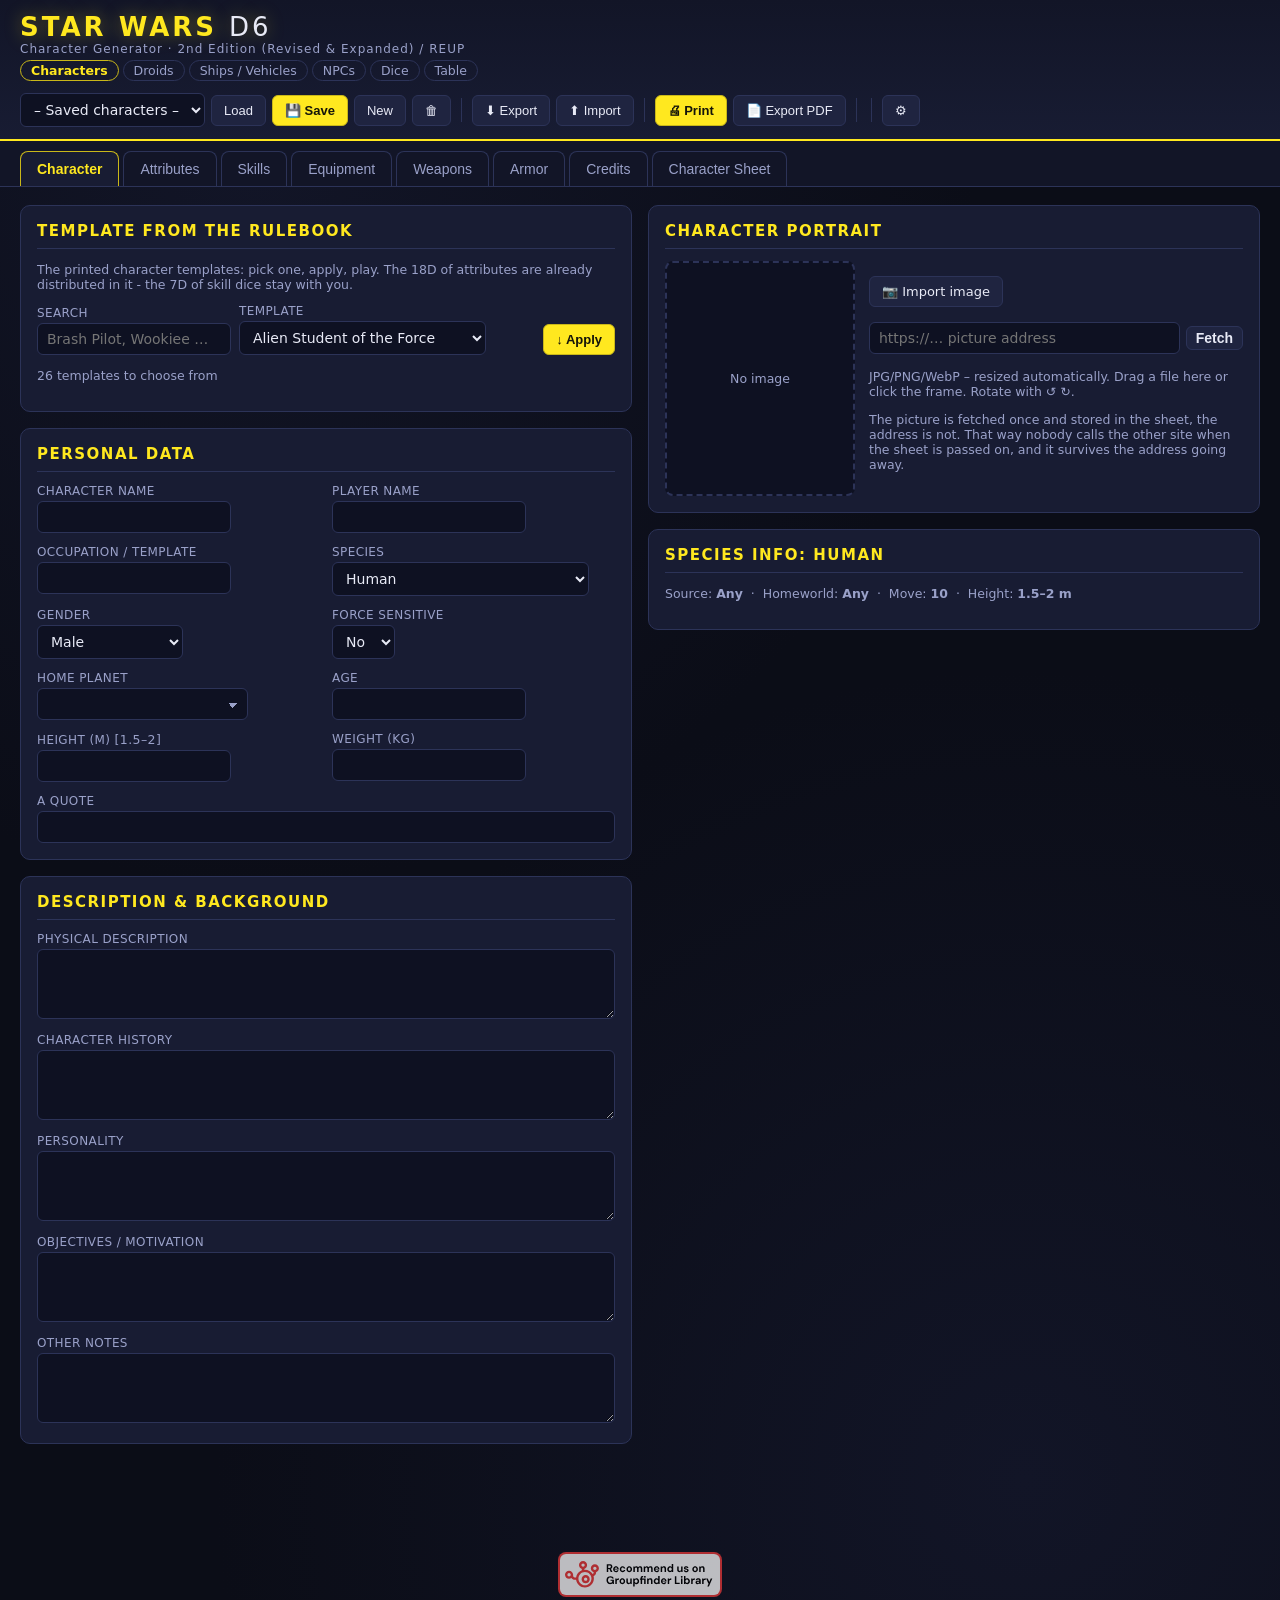
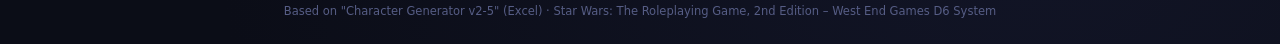
<file: index.html>
<!DOCTYPE html>
<html lang="en">
<head>
<meta charset="UTF-8">
<meta name="viewport" content="width=device-width, initial-scale=1.0">
<!-- Content Security Policy. Also set as a header in .htaccess; repeated here
     so it holds on hosting without Apache too (nginx, static space), where
     the .htaccess does nothing. The app has no inline script and no on*
     attribute anywhere, so scripts need no "unsafe-inline" - only the style
     attributes scattered through the generated markup do. -->
<meta http-equiv="Content-Security-Policy" content="default-src 'self'; base-uri 'self'; object-src 'none'; form-action 'self'; script-src 'self' https://www.youtube.com; style-src 'self' 'unsafe-inline'; img-src 'self' data: blob:; media-src 'self' data: blob:; font-src 'self' data:; connect-src 'self'; frame-src https://www.youtube.com https://www.youtube-nocookie.com">
<title>Star Wars D6 – Character Generator (2nd Edition)</title>
<link rel="stylesheet" href="style.css?v=4.0.0.5.16">
<script src="theme.js?v=4.0.0.5.16"></script>
<link rel="icon" href="data:image/svg+xml,<svg xmlns='http://www.w3.org/2000/svg' viewBox='0 0 100 100'><text y='.9em' font-size='90'>⭐</text></svg>">
</head>
<body>

<header id="topbar" class="no-print">
  <div class="title-block">
    <h1>STAR WARS <span>D6</span></h1>
    <div class="subtitle" data-i18n="subtitle">Charaktergenerator &middot; 2nd Edition (Revised &amp; Expanded)</div>
    <nav class="page-nav">
      <a href="index.html" class="active" data-i18n="nav_char">Charaktere</a>
      <a href="droid.html" data-i18n="nav_droid">Droiden</a>
      <a href="ship.html" data-i18n="nav_ship">Schiffe / Fahrzeuge</a>
      <a href="npc.html" data-i18n="nav_npc">NPCs</a>
      <a href="dice.html" data-i18n="nav_dice">Würfeln</a>
      <a href="vtt.html" data-i18n="nav_vtt">Spieltisch</a>
    </nav>
  </div>
  <div class="char-manager">
    <select id="savedCharSelect"></select>
    <button id="btnLoad" data-i18n="btn_load">Laden</button>
    <button id="btnSave" class="accent" data-i18n="btn_save">💾 Speichern</button>
    <button id="btnNew" data-i18n="btn_new">Neu</button>
    <button id="btnDelete" title="Löschen">🗑</button>
    <span class="sep"></span>
    <button id="btnExport" data-i18n="btn_export">⬇ Export</button>
    <button id="btnImport" data-i18n="btn_import">⬆ Import</button>
    <input type="file" id="importFile" accept=".json,application/json" hidden>
    <span class="sep"></span>
    <button id="btnPrint" class="accent" data-i18n="btn_print">🖨 Drucken / PDF</button>
    <button id="btnPdf" data-i18n="btn_pdf">📄 PDF</button>
    <span class="sep"></span>
    <button id="btnOnline">☁ Login / Register</button>
    <span class="sep"></span>
    <div class="options-wrap">
      <button id="btnOptions" title="Options / Optionen">⚙</button>
      <div id="optionsMenu" class="hidden">
        <div class="opt-title" data-i18n="options">Options</div>
        <div class="opt-section" data-i18n="opt_language">Sprache / Language</div>
        <label class="opt-row"><input type="radio" name="langOpt" value="de"> 🇩🇪 Deutsch</label>
        <label class="opt-row"><input type="radio" name="langOpt" value="en"> 🇺🇸 English</label>
        <div class="opt-section" data-i18n="opt_theme">Theme</div>
        <label class="opt-row"><input type="radio" name="themeOpt" value="dark"> <span data-i18n="theme_dark">Dark</span></label>
        <label class="opt-row"><input type="radio" name="themeOpt" value="light"> <span data-i18n="theme_light">Hell</span></label>
        <label class="opt-row"><input type="radio" name="themeOpt" value="oled"> <span data-i18n="theme_oled">OLED-Schwarz</span></label>
        <label class="opt-row"><input type="radio" name="themeOpt" value="bespin"> <span data-i18n="theme_bespin">Bespin</span></label>
        <div id="legalConfig"></div>
        <div class="opt-section" data-i18n="opt_about">Info</div>
        <button id="btnHelp" class="opt-btn" data-i18n="help_open">❓ Help</button>
        <button id="btnReport" class="opt-btn" data-i18n="rp_open">🐞 Report a bug</button>
        <button id="btnAbout" class="opt-btn" data-i18n="about_open">ℹ About &amp; Credits</button>
        <button id="btnAdmin" class="opt-btn hidden" data-i18n="online_admin">Administration</button>
      </div>
    </div>
  </div>
</header>

<nav id="tabs" class="no-print">
  <button data-tab="info" class="active" data-i18n="tab_info">Charakter</button>
  <button data-tab="attrs" data-i18n="tab_attrs">Attribute</button>
  <button data-tab="skills" data-i18n="tab_skills">Fertigkeiten</button>
  <button data-tab="force" data-i18n="tab_force">Die Macht</button>
  <button data-tab="equip" data-i18n="tab_equip">Ausrüstung</button>
  <button data-tab="weapons" data-i18n="tab_weapons">Waffen</button>
  <button data-tab="armor" data-i18n="tab_armor">Rüstung</button>
  <button data-tab="credits" data-i18n="tab_credits">Credits</button>
  <button data-tab="sheet" data-i18n="tab_sheet">Charakterbogen</button>
</nav>

<main id="content" class="no-print">
  <section id="tab-info" class="tab active"></section>
  <section id="tab-attrs" class="tab"></section>
  <section id="tab-skills" class="tab"></section>
  <section id="tab-force" class="tab"></section>
  <section id="tab-equip" class="tab"></section>
  <section id="tab-weapons" class="tab"></section>
  <section id="tab-armor" class="tab"></section>
  <section id="tab-credits" class="tab"></section>
  <section id="tab-sheet" class="tab"></section>
</main>

<div id="sheet-print"></div>

<footer class="no-print">
  <div class="gf-badge">
    <a href="https://www.groupfinder.gg/library/star-wars-d6-character-generator"
       target="_blank" rel="noopener noreferrer">
      <img src="gf-badge.svg" alt="Groupfinder" width="164" height="45">
    </a>
  </div>
  <span data-i18n="footer">Basiert auf „Character Generator v2-5“ (Excel) &middot; Star Wars: The Roleplaying Game, 2nd Edition – West End Games D6-System</span><span id="legalLinks"></span>
</footer>

<script src="data.js?v=4.0.0.5.16"></script>
<script src="pdfdata-gear.js?v=4.0.0.5.16"></script>
<script src="pdfdata-species.js?v=4.0.0.5.16"></script>
<script src="pdfdata-templates.js?v=4.0.0.5.16"></script>
<script src="config.js?v=4.0.0.5.16"></script>
<script src="search.js?v=4.0.0.5.16"></script>
<script src="skills-de.js?v=4.0.0.5.16"></script>
<script src="beschreibungen.js?v=4.0.0.5.16"></script>
<script src="app.js?v=4.0.0.5.16"></script>
<script src="combo.js?v=4.0.0.5.16"></script>
<script src="help.js?v=4.0.0.5.16"></script>
<script src="credits.js?v=4.0.0.5.16"></script>
<script src="report.js?v=4.0.0.5.16"></script>
<script src="qrcode.js?v=4.0.0.5.16"></script>
<script src="jspdf.min.js?v=4.0.0.5.16"></script>
<script src="html2canvas.min.js?v=4.0.0.5.16"></script>
<script src="pdf-export.js?v=4.0.0.5.16"></script>
<script src="online.js?v=4.0.0.5.16"></script>
<script src="legal.js?v=4.0.0.5.16"></script>
<script src="arcade.js?v=4.0.0.5.16"></script>
</body>
</html>
</file>
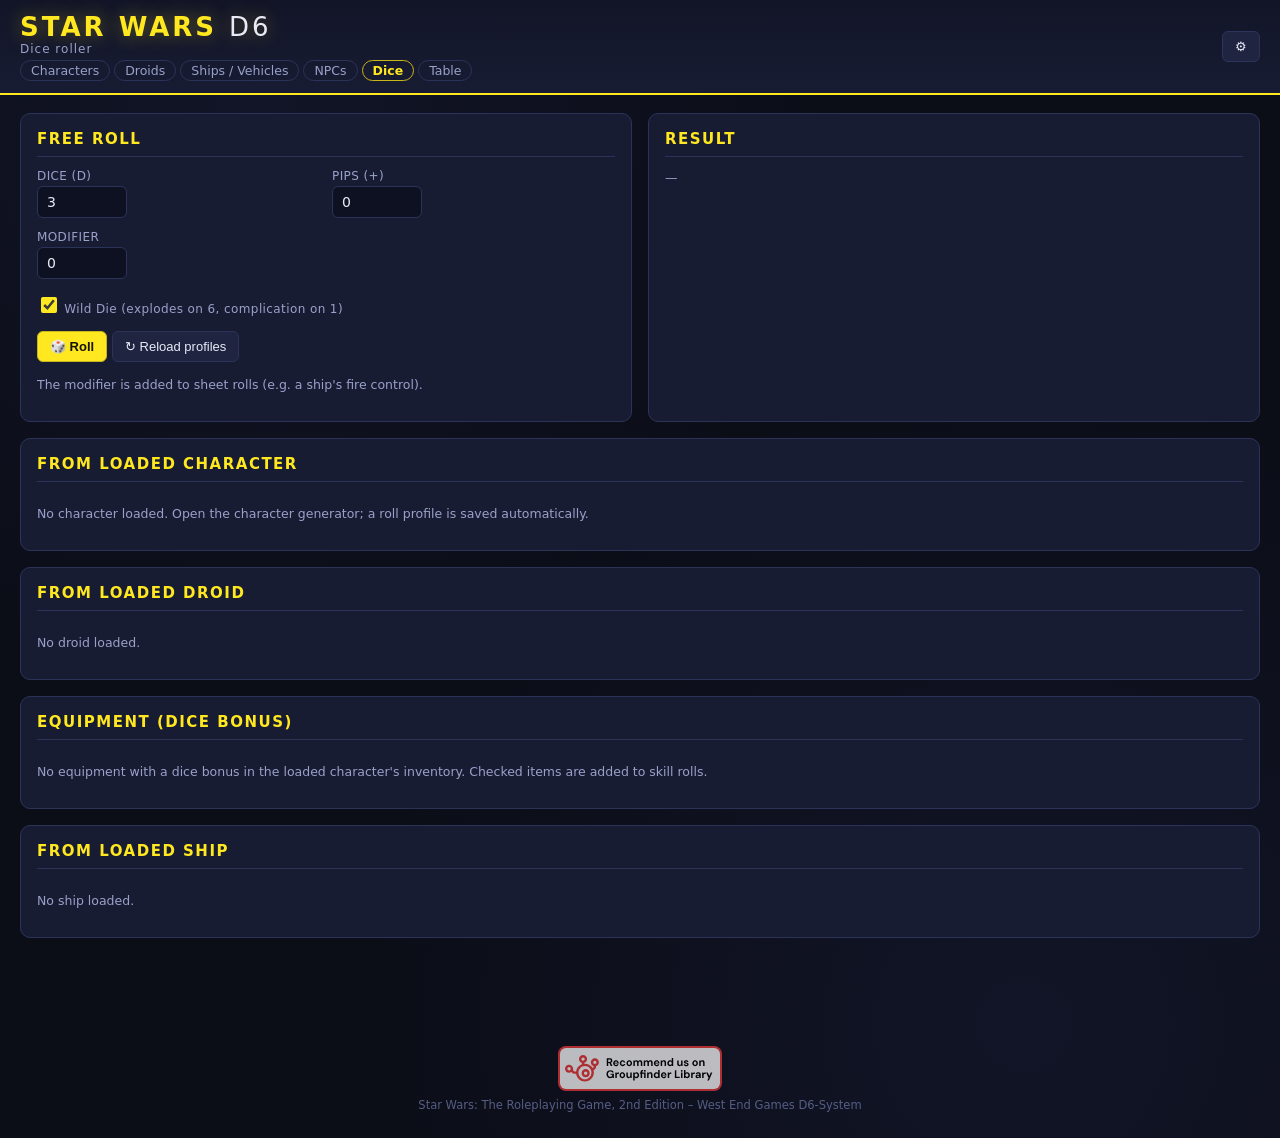
<file: dice.html>
<!DOCTYPE html>
<html lang="en">
<head>
<meta charset="UTF-8">
<meta name="viewport" content="width=device-width, initial-scale=1.0">
<!-- Content Security Policy. Also set as a header in .htaccess; repeated here
     so it holds on hosting without Apache too (nginx, static space), where
     the .htaccess does nothing. The app has no inline script and no on*
     attribute anywhere, so scripts need no "unsafe-inline" - only the style
     attributes scattered through the generated markup do. -->
<meta http-equiv="Content-Security-Policy" content="default-src 'self'; base-uri 'self'; object-src 'none'; form-action 'self'; script-src 'self' https://www.youtube.com; style-src 'self' 'unsafe-inline'; img-src 'self' data: blob:; media-src 'self' data: blob:; font-src 'self' data:; connect-src 'self'; frame-src https://www.youtube.com https://www.youtube-nocookie.com">
<title>Star Wars D6 – Dice</title>
<link rel="stylesheet" href="style.css?v=4.0.0.5.16">
<script src="theme.js?v=4.0.0.5.16"></script>
<link rel="icon" href="data:image/svg+xml,<svg xmlns='http://www.w3.org/2000/svg' viewBox='0 0 100 100'><text y='.9em' font-size='90'>🎲</text></svg>">
</head>
<body>

<header id="topbar" class="no-print">
  <div class="title-block">
    <h1>STAR WARS <span>D6</span></h1>
    <div class="subtitle" data-i18n="subtitle">Würfelwurf</div>
    <nav class="page-nav">
      <a href="index.html" data-i18n="nav_char">Charaktere</a>
      <a href="droid.html" data-i18n="nav_droid">Droiden</a>
      <a href="ship.html" data-i18n="nav_ship">Schiffe / Fahrzeuge</a>
      <a href="npc.html" data-i18n="nav_npc">NPCs</a>
      <a href="dice.html" class="active" data-i18n="nav_dice">Würfeln</a>
      <a href="vtt.html" data-i18n="nav_vtt">Spieltisch</a>
    </nav>
  </div>
  <div class="char-manager">
    <div class="options-wrap">
      <button id="btnOptions" title="Options / Optionen">⚙</button>
      <div id="optionsMenu" class="hidden">
        <div class="opt-title" data-i18n="options">Options</div>
        <div class="opt-section" data-i18n="opt_language">Sprache / Language</div>
        <label class="opt-row"><input type="radio" name="langOpt" value="de"> 🇩🇪 Deutsch</label>
        <label class="opt-row"><input type="radio" name="langOpt" value="en"> 🇺🇸 English</label>
        <div class="opt-section" data-i18n="opt_theme">Theme</div>
        <label class="opt-row"><input type="radio" name="themeOpt" value="dark"> <span data-i18n="theme_dark">Dark</span></label>
        <label class="opt-row"><input type="radio" name="themeOpt" value="light"> <span data-i18n="theme_light">Hell</span></label>
        <label class="opt-row"><input type="radio" name="themeOpt" value="oled"> <span data-i18n="theme_oled">OLED-Schwarz</span></label>
        <label class="opt-row"><input type="radio" name="themeOpt" value="bespin"> <span data-i18n="theme_bespin">Bespin</span></label>
        <div id="legalConfig"></div>
        <div class="opt-section" data-i18n="opt_about">Info</div>
        <button id="btnHelp" class="opt-btn" data-i18n="help_open">❓ Help</button>
        <button id="btnReport" class="opt-btn" data-i18n="rp_open">🐞 Report a bug</button>
        <button id="btnAbout" class="opt-btn" data-i18n="about_open">ℹ About &amp; Credits</button>
      </div>
    </div>
  </div>
</header>

<main id="content">
  <div class="grid2">
    <div class="card">
      <h2 data-i18n="free_roll">Freier Wurf</h2>
      <div class="formgrid">
        <div><label data-i18n="dice">Würfel (D)</label><input type="number" id="freeDice" min="0" value="3"></div>
        <div><label data-i18n="pips">Pips (+)</label><input type="number" id="freePips" min="0" max="2" value="0"></div>
        <div><label data-i18n="modifier">Modifikator</label><input type="number" id="modPips" value="0"></div>
      </div>
      <p><label class="opt-row" style="text-transform:none"><input type="checkbox" id="wildToggle" checked> <span data-i18n="wild_die">Wild Die</span></label></p>
      <p><button class="accent" id="btnRoll" data-i18n="roll">🎲 Würfeln</button>
         <button id="btnReload" data-i18n="reload">↻ Profile neu laden</button></p>
      <p class="hint" data-i18n="add_mod_hint"></p>
    </div>
    <div class="card">
      <h2 data-i18n="result">Ergebnis</h2>
      <div id="result"></div>
    </div>
  </div>

  <div class="card">
    <h2><span data-i18n="from_char">Aus geladenem Charakter</span><span id="charName" class="hint"></span></h2>
    <div id="charPools" class="roll-pools"></div>
  </div>
  <div class="card">
    <h2><span data-i18n="from_droid">Aus geladenem Droiden</span><span id="droidName" class="hint"></span></h2>
    <div id="droidPools" class="roll-pools"></div>
  </div>
  <div class="card">
    <h2 data-i18n="from_gear">Ausrüstung (Würfel-Bonus)</h2>
    <div id="gearPools" class="roll-pools"></div>
  </div>
  <div class="card">
    <h2><span data-i18n="from_ship">Aus geladenem Schiff</span><span id="shipName" class="hint"></span></h2>
    <div id="shipPools" class="roll-pools"></div>
  </div>
</main>

<footer class="no-print">
  <div class="gf-badge">
    <a href="https://www.groupfinder.gg/library/star-wars-d6-character-generator"
       target="_blank" rel="noopener noreferrer">
      <img src="gf-badge.svg" alt="Groupfinder" width="164" height="45">
    </a>
  </div>
  <span>Star Wars: The Roleplaying Game, 2nd Edition – West End Games D6-System</span><span id="legalLinks"></span>
</footer>

<script src="config.js?v=4.0.0.5.16"></script>
<script src="dice.js?v=4.0.0.5.16"></script>
<script src="help.js?v=4.0.0.5.16"></script>
<script src="credits.js?v=4.0.0.5.16"></script>
<script src="report.js?v=4.0.0.5.16"></script>
<script src="legal.js?v=4.0.0.5.16"></script>
</body>
</html>
</file>
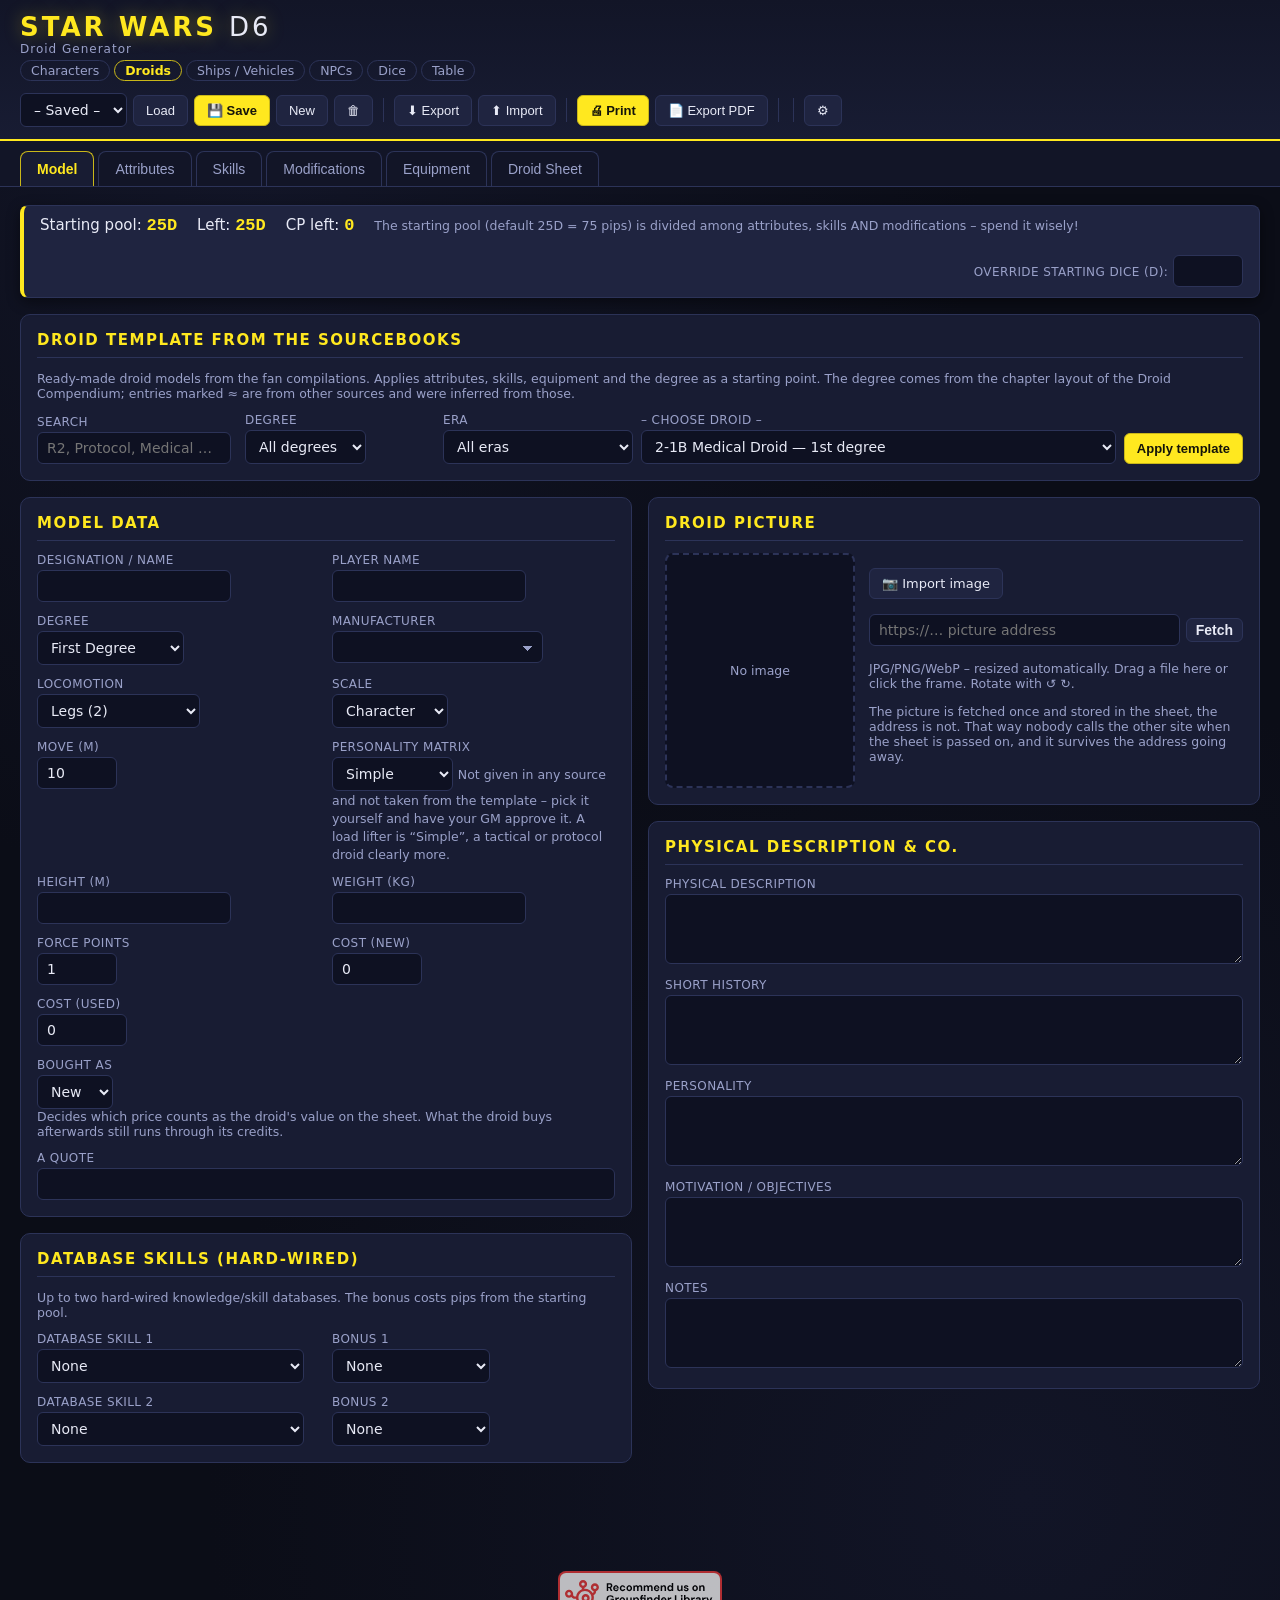
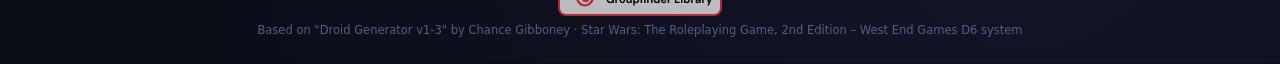
<file: droid.html>
<!DOCTYPE html>
<html lang="en">
<head>
<meta charset="UTF-8">
<meta name="viewport" content="width=device-width, initial-scale=1.0">
<!-- Content Security Policy. Also set as a header in .htaccess; repeated here
     so it holds on hosting without Apache too (nginx, static space), where
     the .htaccess does nothing. The app has no inline script and no on*
     attribute anywhere, so scripts need no "unsafe-inline" - only the style
     attributes scattered through the generated markup do. -->
<meta http-equiv="Content-Security-Policy" content="default-src 'self'; base-uri 'self'; object-src 'none'; form-action 'self'; script-src 'self' https://www.youtube.com; style-src 'self' 'unsafe-inline'; img-src 'self' data: blob:; media-src 'self' data: blob:; font-src 'self' data:; connect-src 'self'; frame-src https://www.youtube.com https://www.youtube-nocookie.com">
<title>Star Wars D6 – Droid Generator</title>
<link rel="stylesheet" href="style.css?v=4.0.0.5.16">
<script src="theme.js?v=4.0.0.5.16"></script>
<link rel="icon" href="data:image/svg+xml,<svg xmlns='http://www.w3.org/2000/svg' viewBox='0 0 100 100'><text y='.9em' font-size='90'>🤖</text></svg>">
</head>
<body>

<header id="topbar" class="no-print">
  <div class="title-block">
    <h1>STAR WARS <span>D6</span></h1>
    <div class="subtitle" data-i18n="subtitle">Droiden-Generator</div>
    <nav class="page-nav">
      <a href="index.html" data-i18n="nav_char">Charaktere</a>
      <a href="droid.html" class="active" data-i18n="nav_droid">Droiden</a>
      <a href="ship.html" data-i18n="nav_ship">Schiffe / Fahrzeuge</a>
      <a href="npc.html" data-i18n="nav_npc">NPCs</a>
      <a href="dice.html" data-i18n="nav_dice">Würfeln</a>
      <a href="vtt.html" data-i18n="nav_vtt">Spieltisch</a>
    </nav>
  </div>
  <div class="char-manager">
    <select id="savedCharSelect"></select>
    <button id="btnLoad" data-i18n="btn_load">Laden</button>
    <button id="btnSave" class="accent" data-i18n="btn_save">💾 Speichern</button>
    <button id="btnNew" data-i18n="btn_new">Neu</button>
    <button id="btnDelete" title="Löschen">🗑</button>
    <span class="sep"></span>
    <button id="btnExport" data-i18n="btn_export">⬇ Export</button>
    <button id="btnImport" data-i18n="btn_import">⬆ Import</button>
    <input type="file" id="importFile" accept=".json,application/json" hidden>
    <span class="sep"></span>
    <button id="btnPrint" class="accent" data-i18n="btn_print">🖨 Drucken / PDF</button>
    <button id="btnPdf" data-i18n="btn_pdf">📄 PDF</button>
    <span class="sep"></span>
    <button id="btnOnline">☁ Login / Register</button>
    <span class="sep"></span>
    <div class="options-wrap">
      <button id="btnOptions" title="Options / Optionen">⚙</button>
      <div id="optionsMenu" class="hidden">
        <div class="opt-title" data-i18n="options">Options</div>
        <div class="opt-section" data-i18n="opt_language">Sprache / Language</div>
        <label class="opt-row"><input type="radio" name="langOpt" value="de"> 🇩🇪 Deutsch</label>
        <label class="opt-row"><input type="radio" name="langOpt" value="en"> 🇺🇸 English</label>
        <div class="opt-section" data-i18n="opt_theme">Theme</div>
        <label class="opt-row"><input type="radio" name="themeOpt" value="dark"> <span data-i18n="theme_dark">Dark</span></label>
        <label class="opt-row"><input type="radio" name="themeOpt" value="light"> <span data-i18n="theme_light">Hell</span></label>
        <label class="opt-row"><input type="radio" name="themeOpt" value="oled"> <span data-i18n="theme_oled">OLED-Schwarz</span></label>
        <label class="opt-row"><input type="radio" name="themeOpt" value="bespin"> <span data-i18n="theme_bespin">Bespin</span></label>
        <div id="legalConfig"></div>
        <div class="opt-section" data-i18n="opt_about">Info</div>
        <button id="btnHelp" class="opt-btn" data-i18n="help_open">❓ Help</button>
        <button id="btnReport" class="opt-btn" data-i18n="rp_open">🐞 Report a bug</button>
        <button id="btnAbout" class="opt-btn" data-i18n="about_open">ℹ About &amp; Credits</button>
        <button id="btnAdmin" class="opt-btn hidden" data-i18n="online_admin">Administration</button>
      </div>
    </div>
  </div>
</header>

<nav id="tabs" class="no-print">
  <button data-tab="model" class="active" data-i18n="tab_model">Modell</button>
  <button data-tab="attrs" data-i18n="tab_attrs">Attribute</button>
  <button data-tab="skills" data-i18n="tab_skills">Fertigkeiten</button>
  <button data-tab="mods" data-i18n="tab_mods">Modifikationen</button>
  <button data-tab="gear" data-i18n="tab_gear">Ausrüstung</button>
  <button data-tab="sheet" data-i18n="tab_sheet">Droidenbogen</button>
</nav>

<main id="content" class="no-print">
  <section id="tab-model" class="tab active"></section>
  <section id="tab-attrs" class="tab"></section>
  <section id="tab-skills" class="tab"></section>
  <section id="tab-mods" class="tab"></section>
  <section id="tab-gear" class="tab"></section>
  <section id="tab-sheet" class="tab"></section>
</main>

<div id="sheet-print"></div>

<footer class="no-print">
  <div class="gf-badge">
    <a href="https://www.groupfinder.gg/library/star-wars-d6-character-generator"
       target="_blank" rel="noopener noreferrer">
      <img src="gf-badge.svg" alt="Groupfinder" width="164" height="45">
    </a>
  </div>
  <span data-i18n="footer">Basiert auf „Droid Generator v1-3“ von Chance Gibboney &middot; Star Wars: The Roleplaying Game, 2nd Edition – West End Games D6-System</span><span id="legalLinks"></span>
</footer>

<script src="config.js?v=4.0.0.5.16"></script>
<script src="genshared.js?v=4.0.0.5.16"></script>
<script src="search.js?v=4.0.0.5.16"></script>
<script src="data.js?v=4.0.0.5.16"></script>
<script src="gendata.js?v=4.0.0.5.16"></script>
<script src="pdfdata-gear.js?v=4.0.0.5.16"></script>
<script src="pdfdata-droids.js?v=4.0.0.5.16"></script>
<script src="skills-de.js?v=4.0.0.5.16"></script>
<script src="droid.js?v=4.0.0.5.16"></script>
<script src="combo.js?v=4.0.0.5.16"></script>
<script src="help.js?v=4.0.0.5.16"></script>
<script src="credits.js?v=4.0.0.5.16"></script>
<script src="report.js?v=4.0.0.5.16"></script>
<script src="qrcode.js?v=4.0.0.5.16"></script>
<script src="jspdf.min.js?v=4.0.0.5.16"></script>
<script src="html2canvas.min.js?v=4.0.0.5.16"></script>
<script src="pdf-export.js?v=4.0.0.5.16"></script>
<script src="online.js?v=4.0.0.5.16"></script>
<script src="legal.js?v=4.0.0.5.16"></script>
<script src="arcade.js?v=4.0.0.5.16"></script>
</body>
</html>
</file>
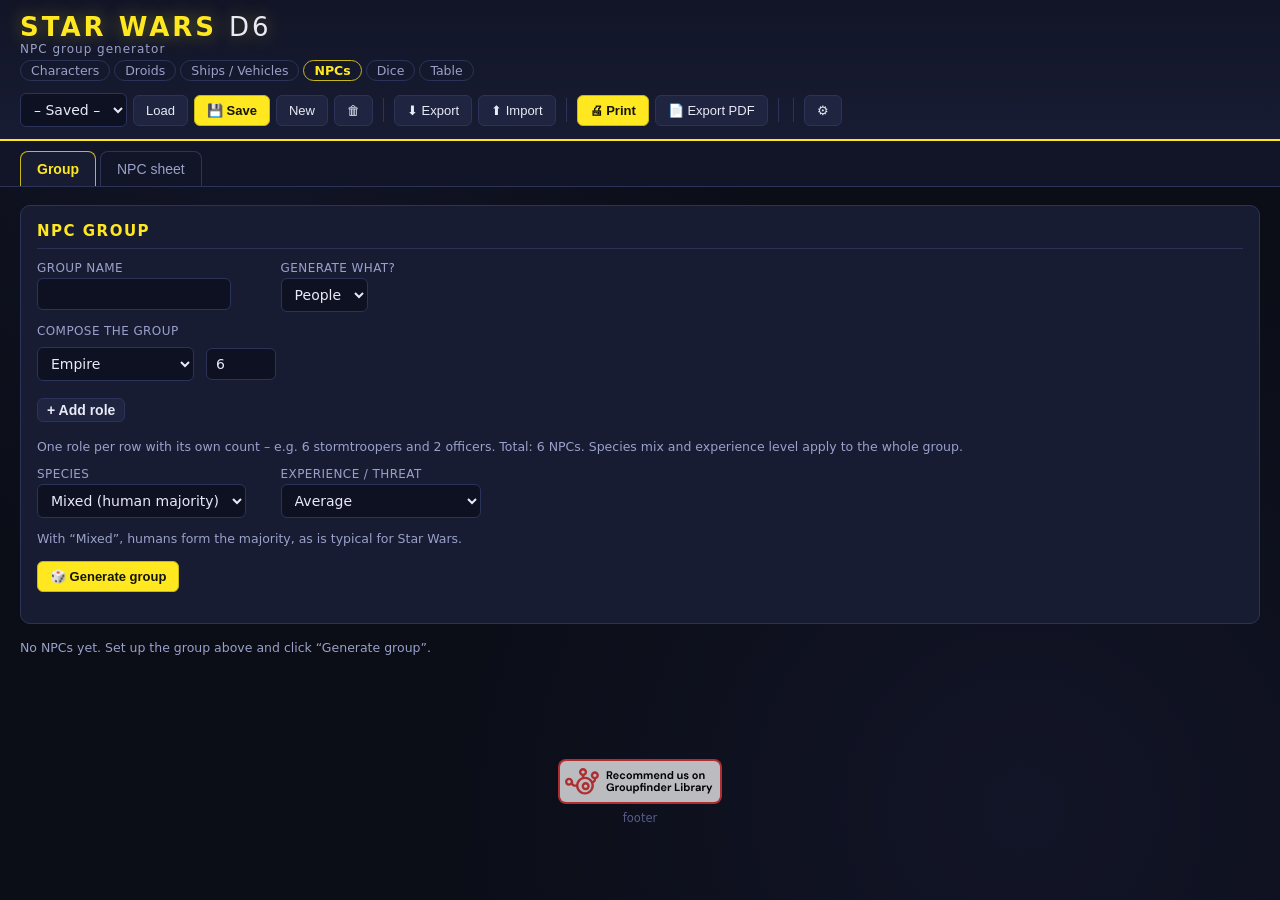
<file: npc.html>
<!DOCTYPE html>
<html lang="en">
<head>
<meta charset="UTF-8">
<meta name="viewport" content="width=device-width, initial-scale=1.0">
<!-- Content Security Policy. Also set as a header in .htaccess; repeated here
     so it holds on hosting without Apache too (nginx, static space), where
     the .htaccess does nothing. The app has no inline script and no on*
     attribute anywhere, so scripts need no "unsafe-inline" - only the style
     attributes scattered through the generated markup do. -->
<meta http-equiv="Content-Security-Policy" content="default-src 'self'; base-uri 'self'; object-src 'none'; form-action 'self'; script-src 'self' https://www.youtube.com; style-src 'self' 'unsafe-inline'; img-src 'self' data: blob:; media-src 'self' data: blob:; font-src 'self' data:; connect-src 'self'; frame-src https://www.youtube.com https://www.youtube-nocookie.com">
<title>Star Wars D6 – NPC Generator</title>
<link rel="stylesheet" href="style.css?v=4.0.0.5.16">
<script src="theme.js?v=4.0.0.5.16"></script>
<link rel="icon" href="data:image/svg+xml,<svg xmlns='http://www.w3.org/2000/svg' viewBox='0 0 100 100'><text y='.9em' font-size='90'>👥</text></svg>">
</head>
<body>

<header id="topbar" class="no-print">
  <div class="title-block">
    <h1>STAR WARS <span>D6</span></h1>
    <div class="subtitle" data-i18n="subtitle">NPC-Gruppengenerator</div>
    <nav class="page-nav">
      <a href="index.html" data-i18n="nav_char">Charaktere</a>
      <a href="droid.html" data-i18n="nav_droid">Droiden</a>
      <a href="ship.html" data-i18n="nav_ship">Schiffe / Fahrzeuge</a>
      <a href="npc.html" class="active" data-i18n="nav_npc">NPCs</a>
      <a href="dice.html" data-i18n="nav_dice">Würfeln</a>
      <a href="vtt.html" data-i18n="nav_vtt">Spieltisch</a>
    </nav>
  </div>
  <div class="char-manager">
    <select id="savedCharSelect"></select>
    <button id="btnLoad" data-i18n="btn_load">Laden</button>
    <button id="btnSave" class="accent" data-i18n="btn_save">💾 Speichern</button>
    <button id="btnNew" data-i18n="btn_new">Neu</button>
    <button id="btnDelete" title="Löschen">🗑</button>
    <span class="sep"></span>
    <button id="btnExport" data-i18n="btn_export">⬇ Export</button>
    <button id="btnImport" data-i18n="btn_import">⬆ Import</button>
    <input type="file" id="importFile" accept=".json,application/json" hidden>
    <span class="sep"></span>
    <button id="btnPrint" class="accent" data-i18n="btn_print">🖨 Drucken / PDF</button>
    <button id="btnPdf" data-i18n="btn_pdf">📄 PDF</button>
    <span class="sep"></span>
    <button id="btnOnline">☁ Login / Register</button>
    <span class="sep"></span>
    <div class="options-wrap">
      <button id="btnOptions" title="Options / Optionen">⚙</button>
      <div id="optionsMenu" class="hidden">
        <div class="opt-title" data-i18n="options">Options</div>
        <div class="opt-section" data-i18n="opt_language">Sprache / Language</div>
        <label class="opt-row"><input type="radio" name="langOpt" value="de"> 🇩🇪 Deutsch</label>
        <label class="opt-row"><input type="radio" name="langOpt" value="en"> 🇺🇸 English</label>
        <div class="opt-section" data-i18n="opt_theme">Theme</div>
        <label class="opt-row"><input type="radio" name="themeOpt" value="dark"> <span data-i18n="theme_dark">Dark</span></label>
        <label class="opt-row"><input type="radio" name="themeOpt" value="light"> <span data-i18n="theme_light">Hell</span></label>
        <label class="opt-row"><input type="radio" name="themeOpt" value="oled"> <span data-i18n="theme_oled">OLED-Schwarz</span></label>
        <label class="opt-row"><input type="radio" name="themeOpt" value="bespin"> <span data-i18n="theme_bespin">Bespin</span></label>
        <div id="legalConfig"></div>
        <div class="opt-section" data-i18n="opt_about">Info</div>
        <button id="btnHelp" class="opt-btn" data-i18n="help_open">❓ Help</button>
        <button id="btnReport" class="opt-btn" data-i18n="rp_open">🐞 Report a bug</button>
        <button id="btnAbout" class="opt-btn" data-i18n="about_open">ℹ About &amp; Credits</button>
        <button id="btnAdmin" class="opt-btn hidden" data-i18n="online_admin">Administration</button>
      </div>
    </div>
  </div>
</header>

<nav id="tabs" class="no-print">
  <button data-tab="setup" class="active" data-i18n="tab_setup">Gruppe</button>
  <button data-tab="sheet" data-i18n="tab_sheet">NPC-Bogen</button>
</nav>

<main id="content" class="no-print">
  <section id="tab-setup" class="tab active"></section>
  <section id="tab-sheet" class="tab"></section>
</main>

<div id="sheet-print"></div>

<footer class="no-print">
  <div class="gf-badge">
    <a href="https://www.groupfinder.gg/library/star-wars-d6-character-generator"
       target="_blank" rel="noopener noreferrer">
      <img src="gf-badge.svg" alt="Groupfinder" width="164" height="45">
    </a>
  </div>
  <span data-i18n="footer">Star Wars: The Roleplaying Game, 2nd Edition – West End Games D6-System</span><span id="legalLinks"></span>
</footer>

<script src="config.js?v=4.0.0.5.16"></script>
<script src="genshared.js?v=4.0.0.5.16"></script>
<script src="search.js?v=4.0.0.5.16"></script>
<script src="data.js?v=4.0.0.5.16"></script>
<script src="pdfdata-craft.js?v=4.0.0.5.16"></script>
<script src="skills-de.js?v=4.0.0.5.16"></script>
<script src="beschreibungen.js?v=4.0.0.5.16"></script>
<script src="npc.js?v=4.0.0.5.16"></script>
<script src="help.js?v=4.0.0.5.16"></script>
<script src="credits.js?v=4.0.0.5.16"></script>
<script src="report.js?v=4.0.0.5.16"></script>
<script src="qrcode.js?v=4.0.0.5.16"></script>
<script src="jspdf.min.js?v=4.0.0.5.16"></script>
<script src="html2canvas.min.js?v=4.0.0.5.16"></script>
<script src="pdf-export.js?v=4.0.0.5.16"></script>
<script src="online.js?v=4.0.0.5.16"></script>
<script src="legal.js?v=4.0.0.5.16"></script>
<script src="arcade.js?v=4.0.0.5.16"></script>
</body>
</html>
</file>
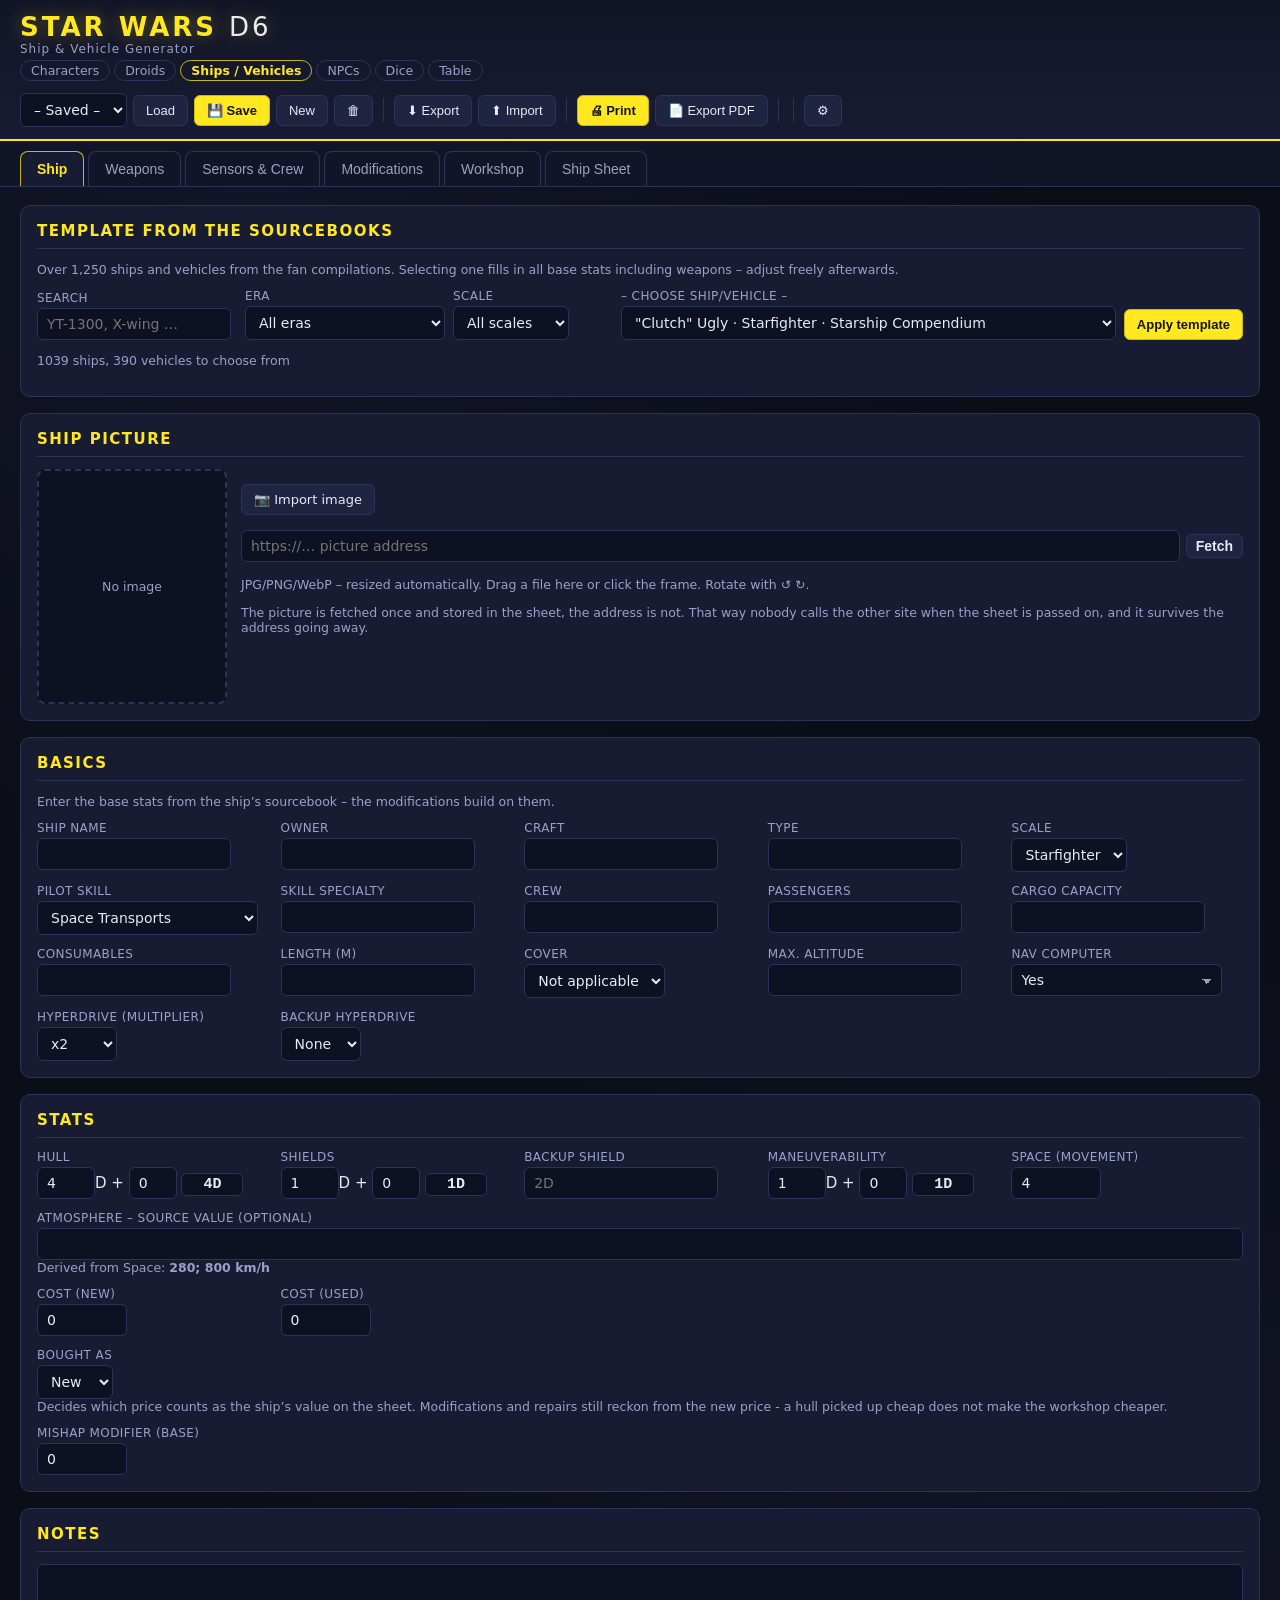
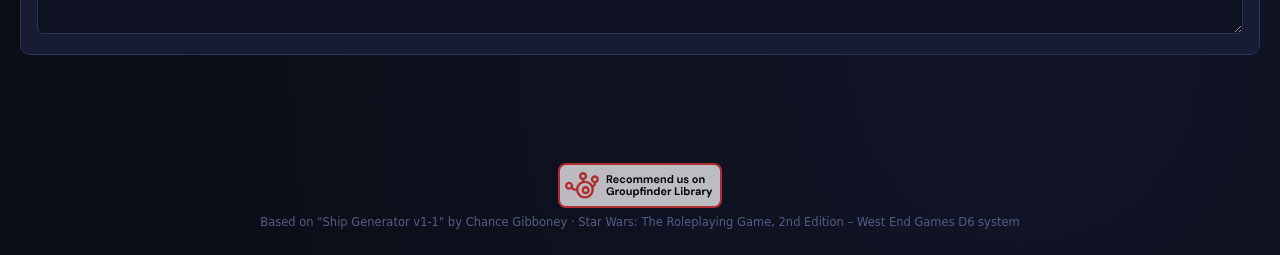
<file: ship.html>
<!DOCTYPE html>
<html lang="en">
<head>
<meta charset="UTF-8">
<meta name="viewport" content="width=device-width, initial-scale=1.0">
<!-- Content Security Policy. Also set as a header in .htaccess; repeated here
     so it holds on hosting without Apache too (nginx, static space), where
     the .htaccess does nothing. The app has no inline script and no on*
     attribute anywhere, so scripts need no "unsafe-inline" - only the style
     attributes scattered through the generated markup do. -->
<meta http-equiv="Content-Security-Policy" content="default-src 'self'; base-uri 'self'; object-src 'none'; form-action 'self'; script-src 'self' https://www.youtube.com; style-src 'self' 'unsafe-inline'; img-src 'self' data: blob:; media-src 'self' data: blob:; font-src 'self' data:; connect-src 'self'; frame-src https://www.youtube.com https://www.youtube-nocookie.com">
<title>Star Wars D6 – Ship &amp; Vehicle Generator</title>
<link rel="stylesheet" href="style.css?v=4.0.0.5.16">
<script src="theme.js?v=4.0.0.5.16"></script>
<link rel="icon" href="data:image/svg+xml,<svg xmlns='http://www.w3.org/2000/svg' viewBox='0 0 100 100'><text y='.9em' font-size='90'>🚀</text></svg>">
</head>
<body>

<header id="topbar" class="no-print">
  <div class="title-block">
    <h1>STAR WARS <span>D6</span></h1>
    <div class="subtitle" data-i18n="subtitle">Schiffs- und Fahrzeug-Generator</div>
    <nav class="page-nav">
      <a href="index.html" data-i18n="nav_char">Charaktere</a>
      <a href="droid.html" data-i18n="nav_droid">Droiden</a>
      <a href="ship.html" class="active" data-i18n="nav_ship">Schiffe / Fahrzeuge</a>
      <a href="npc.html" data-i18n="nav_npc">NPCs</a>
      <a href="dice.html" data-i18n="nav_dice">Würfeln</a>
      <a href="vtt.html" data-i18n="nav_vtt">Spieltisch</a>
    </nav>
  </div>
  <div class="char-manager">
    <select id="savedCharSelect"></select>
    <button id="btnLoad" data-i18n="btn_load">Laden</button>
    <button id="btnSave" class="accent" data-i18n="btn_save">💾 Speichern</button>
    <button id="btnNew" data-i18n="btn_new">Neu</button>
    <button id="btnDelete" title="Löschen">🗑</button>
    <span class="sep"></span>
    <button id="btnExport" data-i18n="btn_export">⬇ Export</button>
    <button id="btnImport" data-i18n="btn_import">⬆ Import</button>
    <input type="file" id="importFile" accept=".json,application/json" hidden>
    <span class="sep"></span>
    <button id="btnPrint" class="accent" data-i18n="btn_print">🖨 Drucken / PDF</button>
    <button id="btnPdf" data-i18n="btn_pdf">📄 PDF</button>
    <span class="sep"></span>
    <button id="btnOnline">☁ Login / Register</button>
    <span class="sep"></span>
    <div class="options-wrap">
      <button id="btnOptions" title="Options / Optionen">⚙</button>
      <div id="optionsMenu" class="hidden">
        <div class="opt-title" data-i18n="options">Options</div>
        <div class="opt-section" data-i18n="opt_language">Sprache / Language</div>
        <label class="opt-row"><input type="radio" name="langOpt" value="de"> 🇩🇪 Deutsch</label>
        <label class="opt-row"><input type="radio" name="langOpt" value="en"> 🇺🇸 English</label>
        <div class="opt-section" data-i18n="opt_theme">Theme</div>
        <label class="opt-row"><input type="radio" name="themeOpt" value="dark"> <span data-i18n="theme_dark">Dark</span></label>
        <label class="opt-row"><input type="radio" name="themeOpt" value="light"> <span data-i18n="theme_light">Hell</span></label>
        <label class="opt-row"><input type="radio" name="themeOpt" value="oled"> <span data-i18n="theme_oled">OLED-Schwarz</span></label>
        <label class="opt-row"><input type="radio" name="themeOpt" value="bespin"> <span data-i18n="theme_bespin">Bespin</span></label>
        <div id="legalConfig"></div>
        <div class="opt-section" data-i18n="opt_about">Info</div>
        <button id="btnHelp" class="opt-btn" data-i18n="help_open">❓ Help</button>
        <button id="btnReport" class="opt-btn" data-i18n="rp_open">🐞 Report a bug</button>
        <button id="btnAbout" class="opt-btn" data-i18n="about_open">ℹ About &amp; Credits</button>
        <button id="btnAdmin" class="opt-btn hidden" data-i18n="online_admin">Administration</button>
      </div>
    </div>
  </div>
</header>

<nav id="tabs" class="no-print">
  <button data-tab="ship" class="active" data-i18n="tab_ship">Schiff</button>
  <button data-tab="weapons" data-i18n="tab_weapons">Waffen</button>
  <button data-tab="crew" data-i18n="tab_crew">Sensoren &amp; Crew</button>
  <button data-tab="mods" data-i18n="tab_mods">Umbauten</button>
  <button data-tab="shop" data-i18n="tab_shop">Werkstatt</button>
  <button data-tab="sheet" data-i18n="tab_sheet">Schiffsbogen</button>
</nav>

<main id="content" class="no-print">
  <section id="tab-ship" class="tab active"></section>
  <section id="tab-weapons" class="tab"></section>
  <section id="tab-crew" class="tab"></section>
  <section id="tab-mods" class="tab"></section>
  <section id="tab-shop" class="tab"></section>
  <section id="tab-sheet" class="tab"></section>
</main>

<div id="sheet-print"></div>

<footer class="no-print">
  <div class="gf-badge">
    <a href="https://www.groupfinder.gg/library/star-wars-d6-character-generator"
       target="_blank" rel="noopener noreferrer">
      <img src="gf-badge.svg" alt="Groupfinder" width="164" height="45">
    </a>
  </div>
  <span data-i18n="footer">Basiert auf „Ship Generator v1-1“ von Chance Gibboney &middot; Star Wars: The Roleplaying Game, 2nd Edition – West End Games D6-System</span><span id="legalLinks"></span>
</footer>

<script src="config.js?v=4.0.0.5.16"></script>
<script src="genshared.js?v=4.0.0.5.16"></script>
<script src="search.js?v=4.0.0.5.16"></script>
<script src="gendata.js?v=4.0.0.5.16"></script>
<script src="shiprules.js?v=4.0.0.5.16"></script>
<script src="pdfdata-craft.js?v=4.0.0.5.16"></script>
<script src="skills-de.js?v=4.0.0.5.16"></script>
<script src="ship.js?v=4.0.0.5.16"></script>
<script src="combo.js?v=4.0.0.5.16"></script>
<script src="help.js?v=4.0.0.5.16"></script>
<script src="credits.js?v=4.0.0.5.16"></script>
<script src="report.js?v=4.0.0.5.16"></script>
<script src="qrcode.js?v=4.0.0.5.16"></script>
<script src="jspdf.min.js?v=4.0.0.5.16"></script>
<script src="html2canvas.min.js?v=4.0.0.5.16"></script>
<script src="pdf-export.js?v=4.0.0.5.16"></script>
<script src="online.js?v=4.0.0.5.16"></script>
<script src="legal.js?v=4.0.0.5.16"></script>
<script src="arcade.js?v=4.0.0.5.16"></script>
</body>
</html>
</file>
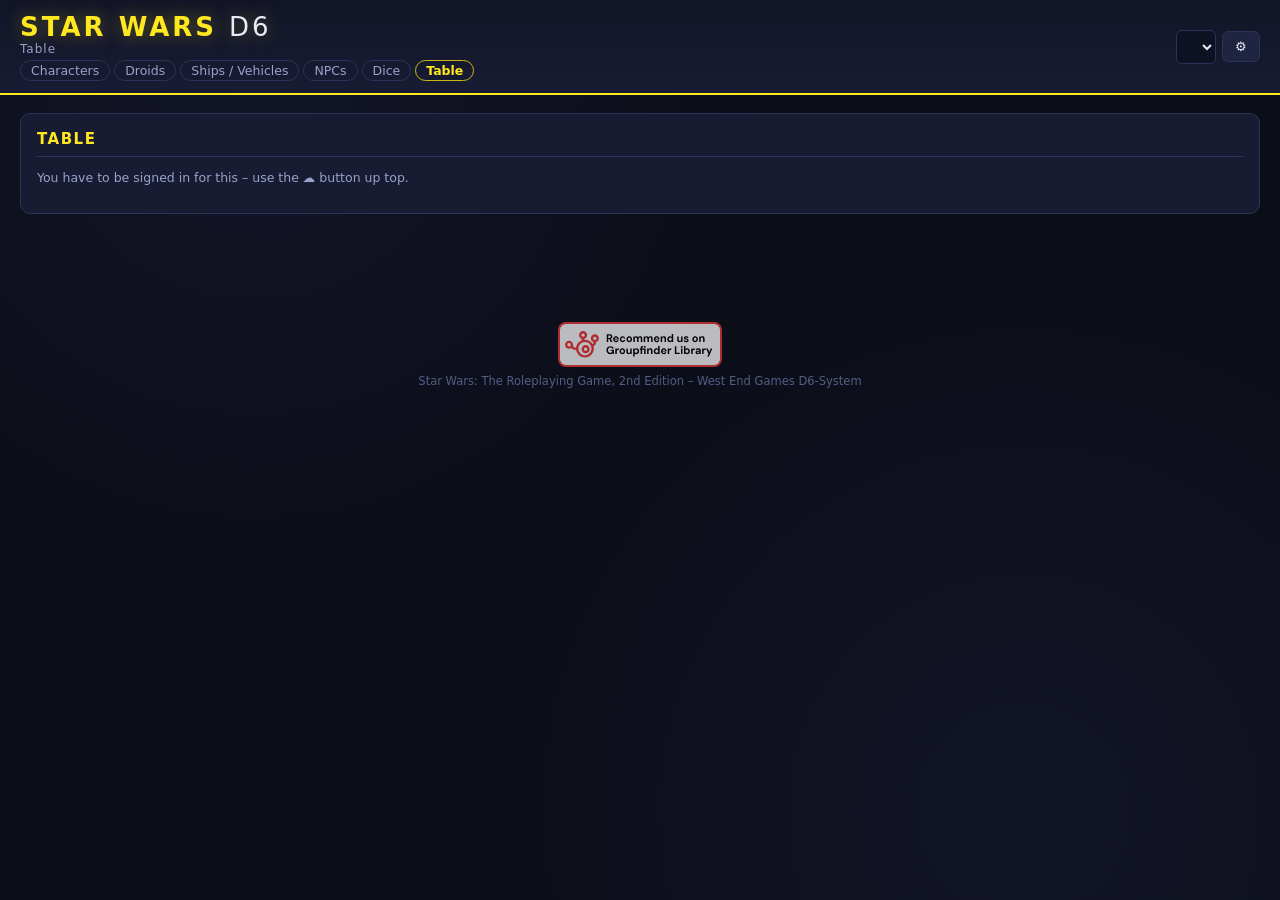
<file: vtt.html>
<!DOCTYPE html>
<html lang="en">
<head>
<meta charset="UTF-8">
<meta name="viewport" content="width=device-width, initial-scale=1.0">
<!-- Content Security Policy. Also set as a header in .htaccess; repeated here
     so it holds on hosting without Apache too (nginx, static space), where
     the .htaccess does nothing. The app has no inline script and no on*
     attribute anywhere, so scripts need no "unsafe-inline" - only the style
     attributes scattered through the generated markup do. -->
<meta http-equiv="Content-Security-Policy" content="default-src 'self'; base-uri 'self'; object-src 'none'; form-action 'self'; script-src 'self' https://www.youtube.com; style-src 'self' 'unsafe-inline'; img-src 'self' data: blob:; media-src 'self' data: blob:; font-src 'self' data:; connect-src 'self'; frame-src https://www.youtube.com https://www.youtube-nocookie.com">
<title>Star Wars D6 – Table</title>
<link rel="stylesheet" href="style.css?v=4.0.0.5.16">
<script src="theme.js?v=4.0.0.5.16"></script>
<link rel="icon" href="data:image/svg+xml,<svg xmlns='http://www.w3.org/2000/svg' viewBox='0 0 100 100'><text y='.9em' font-size='90'>🗺️</text></svg>">
</head>
<body>

<header id="topbar" class="no-print">
  <div class="title-block">
    <h1>STAR WARS <span>D6</span></h1>
    <div class="subtitle" data-i18n="subtitle">Spieltisch</div>
    <nav class="page-nav">
      <a href="index.html" data-i18n="nav_char">Charaktere</a>
      <a href="droid.html" data-i18n="nav_droid">Droiden</a>
      <a href="ship.html" data-i18n="nav_ship">Schiffe / Fahrzeuge</a>
      <a href="npc.html" data-i18n="nav_npc">NPCs</a>
      <a href="dice.html" data-i18n="nav_dice">Würfeln</a>
      <a href="vtt.html" class="active" data-i18n="nav_vtt">Spieltisch</a>
    </nav>
  </div>
  <div class="char-manager">
    <select id="roundSel" title="Runde"></select>
    <div class="options-wrap">
      <button id="btnOnline">☁ Login / Register</button>
      <button id="btnOptions" title="Options / Optionen">⚙</button>
      <div id="optionsMenu" class="hidden">
        <div class="opt-title" data-i18n="options">Options</div>
        <div class="opt-section" data-i18n="opt_language">Sprache / Language</div>
        <label class="opt-row"><input type="radio" name="langOpt" value="de"> 🇩🇪 Deutsch</label>
        <label class="opt-row"><input type="radio" name="langOpt" value="en"> 🇺🇸 English</label>
        <div class="opt-section" data-i18n="opt_theme">Theme</div>
        <label class="opt-row"><input type="radio" name="themeOpt" value="dark"> <span data-i18n="theme_dark">Dark</span></label>
        <label class="opt-row"><input type="radio" name="themeOpt" value="light"> <span data-i18n="theme_light">Hell</span></label>
        <label class="opt-row"><input type="radio" name="themeOpt" value="oled"> <span data-i18n="theme_oled">OLED-Schwarz</span></label>
        <label class="opt-row"><input type="radio" name="themeOpt" value="bespin"> <span data-i18n="theme_bespin">Bespin</span></label>
        <div id="legalConfig"></div>
        <div class="opt-section" data-i18n="opt_about">Info</div>
        <button id="btnHelp" class="opt-btn" data-i18n="help_open">❓ Help</button>
        <button id="btnReport" class="opt-btn" data-i18n="rp_open">🐞 Report a bug</button>
        <button id="btnAbout" class="opt-btn" data-i18n="about_open">ℹ About &amp; Credits</button>
        <button id="btnAdmin" class="opt-btn hidden" data-i18n="online_admin">Administration</button>
      </div>
    </div>
  </div>
</header>

<main id="content">

  <div id="vttGate" class="card hidden">
    <h2 data-i18n="gate_title">Spieltisch</h2>
    <p id="gateText" class="hint"></p>
  </div>

  <div id="vttMain" class="hidden">
    <div class="vtt-layout">

      <div class="vtt-stage-wrap card">
        <div class="vtt-bar">
          <span id="mapName" class="vtt-mapname"></span>
          <span class="vtt-bar-spacer"></span>
          <button id="btnPopout" class="mini" data-i18n="popout" title="">⧉</button>
          <span id="vttStatus" class="hint"></span>
        </div>
        <div id="stage" class="vtt-stage">
          <img id="mapImg" alt="" draggable="false">
          <div id="grid" class="vtt-grid hidden"></div>
          <canvas id="fog" class="vtt-fog"></canvas>
          <div id="night" class="vtt-night"></div>
          <!-- Movement and weapon ranges of the selected figure. Behind the
               tokens and deaf to clicks, so it never gets in the way of
               dragging a piece. -->
          <div id="ranges" class="vtt-ranges"></div>
          <div id="tokens"></div>
        </div>
        <p id="stageHint" class="hint"></p>
      </div>

      <div class="vtt-side">

        <div class="card" id="callCard">
          <h2 data-i18n="call_title">Sprache &amp; Bild</h2>
          <p>
            <button id="btnCallJoin" class="accent" data-i18n="call_join">🎧 Beitreten</button>
            <button id="btnCallLeave" class="hidden" data-i18n="call_leave">Verlassen</button>
          </p>
          <p id="callToggles" class="hidden">
            <button id="btnMic" data-i18n="call_mic_on">🎤 Mikro an</button>
            <button id="btnCam" data-i18n="call_cam_off">📷 Kamera aus</button>
          </p>
          <div id="callTiles" class="call-tiles"></div>
          <p id="callMsg" class="hint"></p>
        </div>


        <div class="card" id="gmCard">
          <h2 data-i18n="gm_title">Spielleitung</h2>
          <div class="formgrid">
            <div>
              <label data-i18n="gm_map_pick">Karte</label>
              <select id="mapSel"></select>
            </div>
            <div>
              <label data-i18n="gm_grid">Raster (px, 0 = aus)</label>
              <input type="number" id="gridSize" min="0" max="512" value="0">
            </div>
            <div>
              <label data-i18n="gm_widthm">Karte breit (m)</label>
              <input type="number" id="mapWidthM" min="0" max="100000" step="1" value="0">
            </div>
            <div>
              <label data-i18n="gm_scale">Maßstab (m je Kästchen)</label>
              <input type="number" id="mapScale" min="0.1" max="1000" step="0.5" value="2">
            </div>
            <div>
              <label><span data-i18n="gm_dim">Dunkelheit</span> <span id="dimVal">0 %</span></label>
              <input type="range" id="dimRange" min="0" max="100" step="5" value="0">
            </div>
          </div>
          <p class="hint" data-i18n="gm_scale_hint"></p>
          <p class="hint" data-i18n="gm_dim_hint"></p>
          <p>
            <button id="btnMapUpload" class="accent" data-i18n="gm_upload">Karte hochladen</button>
            <button id="btnMapDelete" data-i18n="gm_delete">Karte löschen</button>
            <input type="file" id="mapFile" accept="image/png,image/jpeg,image/webp" class="hidden">
          </p>
          <p class="hint" data-i18n="gm_hint"></p>
        </div>

        <div class="card" id="fogCard">
          <h2 data-i18n="fog_title">Nebel</h2>
          <div class="fog-modes">
            <label class="opt-row"><input type="radio" name="fogMode" value="off" checked>
              <span data-i18n="fog_off">Marken bewegen</span></label>
            <label class="opt-row"><input type="radio" name="fogMode" value="2">
              <span data-i18n="fog_sight">Im Blick (Marken sichtbar)</span></label>
            <label class="opt-row"><input type="radio" name="fogMode" value="1">
              <span data-i18n="fog_known">Erkundet (nur Gelände)</span></label>
            <label class="opt-row"><input type="radio" name="fogMode" value="0">
              <span data-i18n="fog_dark">Unerkundet (schwarz)</span></label>
          </div>
          <div class="formgrid">
            <div><label data-i18n="fog_brush">Pinselgröße</label>
              <input type="number" id="fogBrush" min="1" max="12" value="3"></div>
          </div>
          <p>
            <button id="btnFogAllDark" data-i18n="fog_all_dark">Alles schwärzen</button>
            <button id="btnFogAllOpen" data-i18n="fog_all_open">Alles aufdecken</button>
          </p>
          <p class="hint" data-i18n="fog_hint"></p>
        </div>
      </div>

      <!-- Everything that is not needed while looking AT the map goes
           underneath it. A battle map is usually wider than it is tall, so
           the column beside it runs on far past the picture and the space
           below stays empty - which meant scrolling to reach the dice. -->
      <div class="vtt-below">

        <!-- Movement and weapon ranges of the figure you picked on the map.
             What you may see is what you may move: your own pieces, and for
             the game master everyone's. -->
        <div class="card" id="rangeCard">
          <h2 data-i18n="rng_title">Reichweiten</h2>
          <p id="rngNone" class="hint" data-i18n="rng_none">Klick auf eine deiner Marken auf der Karte.</p>
          <div id="rngBody" class="hidden">
            <p><b id="rngWho"></b> <span id="rngWhoHint" class="hint"></span></p>
            <p class="opt-row"><label><input type="checkbox" id="rngMove" checked> <span data-i18n="rng_move">Bewegung</span></label>
               <label style="margin-left:14px"><input type="checkbox" id="rngWeapon" checked> <span data-i18n="rng_weapon">Waffenreichweite</span></label></p>
            <div class="formgrid">
              <div id="rngWeaponPick">
                <label data-i18n="rng_weapon_pick">Waffe</label>
                <select id="rngWeaponSel"></select>
              </div>
              <div>
                <label data-i18n="rng_boost">Zusatz-Bewegung (m)</label>
                <input type="number" id="rngBoost" min="0" max="9999" value="0">
              </div>
            </div>
            <p id="rngBoostPicks" class="rng-picks"></p>
            <p class="hint" data-i18n="rng_boost_hint"></p>
            <div id="rngLegend" class="rng-legend"></div>
            <div id="rngOwn" class="hidden">
              <p class="hint" data-i18n="rng_own_hint"></p>
              <div class="formgrid">
                <div><label data-i18n="rng_own_move">Move (m)</label><input type="number" id="rngOwnMove" min="0" max="9999" value="0"></div>
                <div><label data-i18n="rng_own_wname">Waffe</label><input type="text" id="rngOwnWname" maxlength="60"></div>
                <div><label data-i18n="rng_own_wrange">Reichweite</label><input type="text" id="rngOwnWrange" maxlength="40" placeholder="3-10/30/120"></div>
                <div><label data-i18n="rng_own_wdmg">Schaden</label><input type="text" id="rngOwnWdmg" maxlength="10" placeholder="5D+1"></div>
                <div><label data-i18n="rng_own_soak">Widerstand</label><input type="text" id="rngOwnSoak" maxlength="10" placeholder="4D"></div>
                <div><label data-i18n="rng_own_dodge">Ausweichen</label><input type="text" id="rngOwnDodge" maxlength="10" placeholder="3D+2"></div>
                <div><label data-i18n="rng_own_armp">Rüstung phys.</label><input type="text" id="rngOwnArmP" maxlength="10" placeholder="+1D"></div>
                <div><label data-i18n="rng_own_arme">Rüstung energ.</label><input type="text" id="rngOwnArmE" maxlength="10" placeholder="+2"></div>
              </div>
              <label data-i18n="rng_own_stats">Attribute und Fertigkeiten</label>
              <textarea id="rngOwnStats" rows="5" spellcheck="false"
                        placeholder="Geschicklichkeit 3D&#10;Blaster 4D+2&#10;Stärke 3D&#10;Wahrnehmung 2D+1"></textarea>
              <p class="hint" data-i18n="rng_own_stats_hint"></p>
              <p><label class="opt-row" style="text-transform:none">
                <input type="checkbox" id="rngOwnForce"> <span data-i18n="rng_own_force">Macht-Nutzer</span>
              </label></p>
              <div id="rngOwnForceBox" class="hidden">
                <div class="formgrid">
                  <div><label data-i18n="rng_own_control">Kontrolle</label><input type="text" id="rngOwnControl" maxlength="10" placeholder="4D"></div>
                  <div><label data-i18n="rng_own_sense">Spüren</label><input type="text" id="rngOwnSense" maxlength="10" placeholder="3D+1"></div>
                  <div><label data-i18n="rng_own_alter">Verändern</label><input type="text" id="rngOwnAlter" maxlength="10" placeholder="2D"></div>
                </div>
                <label data-i18n="rng_own_powers">Macht-Kräfte</label>
                <textarea id="rngOwnPowers" rows="4" spellcheck="false"
                          placeholder="Telekinese&#10;Lichtschwertkampf&#10;Gefahr spüren&#10;Beschleunigte Heilung"></textarea>
                <p class="hint" data-i18n="rng_own_powers_hint"></p>
              </div>
              <p><button class="mini accent" id="btnRngOwn" data-i18n="rng_own_save">Werte speichern</button></p>
            </div>
          </div>
        </div>

        <div class="card">
          <h2 data-i18n="roll_title">Würfeln</h2>

          <div class="formgrid">
            <div>
              <label data-i18n="roll_sheet">Bogen</label>
              <select id="rollSheet"></select>
            </div>
            <div>
              <label data-i18n="roll_what">Attribut / Fertigkeit</label>
              <select id="rollWhat"></select>
            </div>
          </div>
          <div id="rollGear" class="roll-gear"></div>

          <div class="formgrid">
            <div><label data-i18n="dice">Würfel (D)</label><input type="number" id="rollDice" min="0" max="30" value="3"></div>
            <div><label data-i18n="pips">Pips (+)</label><input type="number" id="rollPips" min="0" max="2" value="0"></div>
            <div><label data-i18n="modifier">Modifikator</label><input type="number" id="rollMod" value="0"></div>
          </div>
          <p id="rollSum" class="hint"></p>
          <p><label class="opt-row" style="text-transform:none">
            <input type="checkbox" id="rollWild" checked> <span data-i18n="wild_die">Wild Die</span>
          </label></p>
          <p><button id="btnRoll" class="accent" data-i18n="roll">🎲 Würfeln</button></p>

          <div id="atkBox" class="hidden">
            <h3 data-i18n="atk_title">Angriff</h3>
            <div class="formgrid">
              <div>
                <label data-i18n="atk_target">Ziel</label>
                <select id="atkTarget"></select>
              </div>
              <div>
                <label data-i18n="atk_weapon">Waffe</label>
                <select id="atkWeapon"></select>
              </div>
              <div>
                <label data-i18n="atk_gmmod">Bonus der Spielleitung</label>
                <input type="number" id="atkGmMod" value="0">
              </div>
            </div>
            <p class="hint" data-i18n="atk_gmmod_hint">Negativ macht den Schuss leichter, positiv schwerer.</p>
            <p id="atkInfo" class="hint"></p>
            <p><button id="btnAttack" class="accent hidden" data-i18n="atk_do">🎯 Angriff würfeln</button></p>
          </div>
        </div>

        <div class="card">
          <h2 data-i18n="tok_title">Marken</h2>
          <div class="formgrid">
            <div>
              <label data-i18n="tok_doc">Aus meinen Bögen</label>
              <select id="tokDoc"></select>
            </div>
            <div>
              <label data-i18n="tok_color">Farbe</label>
              <input type="color" id="tokColor" value="#d9a441">
            </div>
          </div>
          <p><label class="opt-row" style="text-transform:none">
            <input type="checkbox" id="tokUsePortrait" checked>
            <span data-i18n="tok_portrait">Bild des Bogens als Marke verwenden</span>
          </label></p>
          <p><button id="btnTokDoc" class="accent" data-i18n="tok_add_doc">Marke setzen</button></p>
          <hr>
          <div class="formgrid">
            <div><label data-i18n="tok_free_label">Freie Marke</label><input type="text" id="tokLabel" maxlength="60" placeholder="Sturmtruppe"></div>
            <div><label data-i18n="tok_count">Anzahl</label><input type="number" id="tokCount" min="1" max="20" value="1"></div>
          </div>
          <p><button id="btnTokFree" data-i18n="tok_add_free">Freie Marke setzen</button></p>
          <p class="hint" data-i18n="tok_hint"></p>
        </div>

        <div class="card" id="audioCard">
          <h2 data-i18n="au_title">Musik</h2>

          <div id="auGm">
            <div class="formgrid">
              <div>
                <label data-i18n="au_track">Stück</label>
                <select id="auSel"></select>
              </div>
            </div>
            <p>
              <button id="btnAuPlay" class="accent" data-i18n="au_play">▶ Abspielen</button>
              <button id="btnAuPause" data-i18n="au_pause">⏸ Pause</button>
              <button id="btnAuStop" data-i18n="au_stop">⏹ Aus</button>
            </p>
            <p><label class="opt-row" style="text-transform:none">
              <input type="checkbox" id="auLoop" checked> <span data-i18n="au_loop">Wiederholen</span>
            </label></p>
            <hr>
            <p>
              <button id="btnAuUpload" data-i18n="au_upload">＋ MP3 hochladen</button>
              <button id="btnAuDelete" data-i18n="au_delete">Stück entfernen</button>
              <input type="file" id="auFile" accept="audio/mpeg,audio/ogg,audio/mp4,.mp3,.ogg,.m4a" class="hidden">
            </p>
            <div class="formgrid">
              <div><label data-i18n="au_yt">YouTube-Link</label>
                <input type="text" id="auYt" placeholder="https://youtu.be/…"></div>
            </div>
            <p><button id="btnAuYt" data-i18n="au_yt_add">＋ YouTube übernehmen</button></p>
          </div>

          <div id="auNow" class="au-now"></div>
          <p>
            <button id="btnAuEnable" class="accent hidden" data-i18n="au_enable">🔊 Ton einschalten</button>
          </p>
          <div class="formgrid">
            <div><label data-i18n="au_volume">Lautstärke</label>
              <input type="range" id="auVol" min="0" max="100" value="60"></div>
          </div>
          <audio id="auEl" preload="none"></audio>
          <div id="auYtConsent" class="au-yt-consent hidden">
            <p data-i18n="au_yt_consent"></p>
            <p><button id="btnYtAllow" class="accent" data-i18n="au_yt_allow">YouTube-Inhalte aktivieren</button></p>
          </div>
          <div id="auYtBox" class="au-yt hidden"></div>
          <p id="auYtRevokeRow" class="hidden"><button id="btnYtRevoke" class="mini" data-i18n="au_yt_revoke">YouTube wieder sperren</button></p>
          <p class="hint" data-i18n="au_hint"></p>
        </div>

        <div class="card">
          <h2 data-i18n="log_title">Protokoll</h2>
          <div id="log" class="vtt-log"></div>
        </div>

      </div>
    </div>
  </div>

</main>

<footer class="no-print">
  <div class="gf-badge">
    <a href="https://www.groupfinder.gg/library/star-wars-d6-character-generator"
       target="_blank" rel="noopener noreferrer">
      <img src="gf-badge.svg" alt="Groupfinder" width="164" height="45">
    </a>
  </div>
  <span>Star Wars: The Roleplaying Game, 2nd Edition – West End Games D6-System</span><span id="legalLinks"></span>
</footer>

<script src="config.js?v=4.0.0.5.16"></script>
<script src="vtt.js?v=4.0.0.5.16"></script>
<script src="online.js?v=4.0.0.5.16"></script>
<script src="help.js?v=4.0.0.5.16"></script>
<script src="credits.js?v=4.0.0.5.16"></script>
<script src="report.js?v=4.0.0.5.16"></script>
<script src="legal.js?v=4.0.0.5.16"></script>
</body>
</html>
</file>
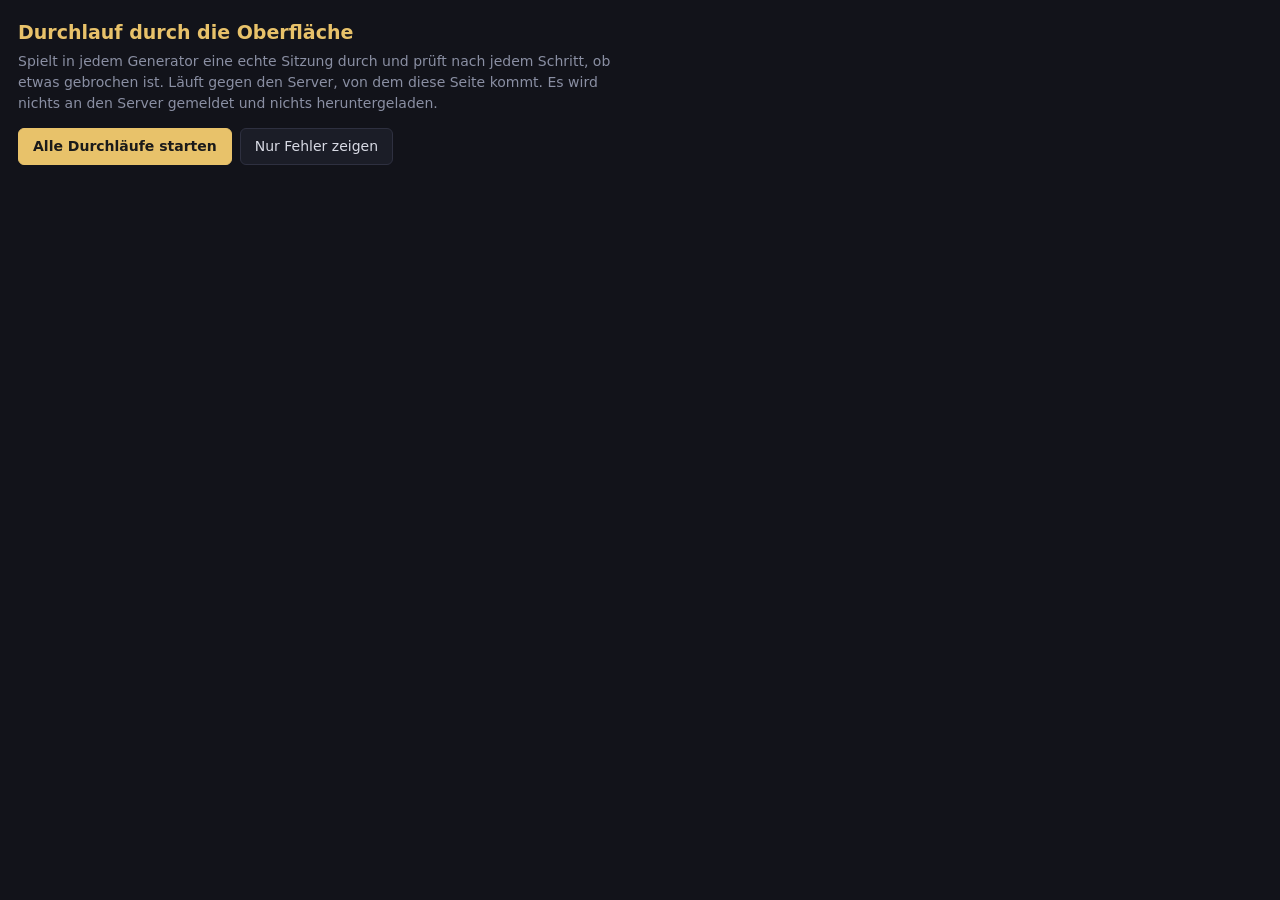
<file: tools/smoke.html>
<!DOCTYPE html>
<html lang="de">
<head>
<meta charset="UTF-8">
<meta name="viewport" content="width=device-width, initial-scale=1.0">
<title>SWD6 – Durchlauf / Smoke test</title>
<!--
  =====================================================================
  A walk through the app, the way somebody actually uses it
  ---------------------------------------------------------------------
  The other checks in this project look at data and at the server. This
  one clicks. It loads each generator into a frame and plays through a
  real journey - name a character, pick a species, spend dice, add a
  skill, buy equipment, look at the sheet, print it, save it, load it
  back - and asks after every step whether anything broke.

  That is the class of fault a visitor would report if visitors reported
  things: "I click and nothing happens". A unit test never sees it,
  because the code it would call is fine; what is broken is that nothing
  calls it.

  Two things watch while the journey runs:

    - window.swd6Errors, the list report.js keeps on every page. Any
      script error during a step fails that step, even one the app
      swallowed without showing anything.
    - the checks themselves, which look at what the page produced.

  Nothing is reported to the server: the frames are named 'swd6-smoke'
  and report.js keeps quiet in a frame by that name. Nothing is
  downloaded either - the anchor click a PDF export ends with is caught
  and only inspected.

  Open it from the same server the app runs on:
      http://localhost:8735/tools/smoke.html
  A file:// copy cannot reach into the frames and will say so.
  =====================================================================
-->
<style>
  :root {
    --bg: #12131a; --card: #1b1d27; --border: #2e3040; --fg: #d8dae4;
    --dim: #8a8fa3; --ok: #4caf72; --bad: #e2564a; --accent: #e8c26a;
  }
  * { box-sizing: border-box; }
  body { margin: 0; padding: 18px; background: var(--bg); color: var(--fg);
    font: 14px/1.5 system-ui, "Segoe UI", sans-serif; }
  h1 { font-size: 19px; margin: 0 0 4px; color: var(--accent); }
  p.sub { margin: 0 0 14px; color: var(--dim); max-width: 70ch; }
  button { background: var(--card); color: var(--fg); border: 1px solid var(--border);
    border-radius: 6px; padding: 7px 14px; font: inherit; cursor: pointer; }
  button.go { background: var(--accent); color: #1a1a1a; border-color: var(--accent); font-weight: 600; }
  button:disabled { opacity: .5; cursor: default; }
  #bar { display: flex; gap: 8px; align-items: center; flex-wrap: wrap; margin-bottom: 14px; }
  #summe { font-weight: 700; margin-left: auto; }
  .lauf { background: var(--card); border: 1px solid var(--border); border-radius: 8px;
    margin-bottom: 10px; overflow: hidden; }
  .lauf > h2 { font-size: 14px; margin: 0; padding: 8px 12px; background: #232634;
    border-bottom: 1px solid var(--border); display: flex; gap: 8px; }
  .lauf > h2 .zahl { margin-left: auto; color: var(--dim); font-weight: 400; }
  .zeile { padding: 4px 12px; display: flex; gap: 8px; border-top: 1px solid #212433; }
  .zeile:first-of-type { border-top: 0; }
  .zeile .mark { width: 1.4em; flex: 0 0 auto; }
  .ok .mark { color: var(--ok); }
  .bad { background: #2a1c1c; }
  .bad .mark { color: var(--bad); }
  .detail { color: var(--dim); font-size: 12px; white-space: pre-wrap;
    padding: 0 12px 8px 34px; margin: 0; }
  #rahmen { position: fixed; left: -9999px; top: 0; width: 1280px; height: 900px; }
  iframe { width: 1280px; height: 900px; border: 0; }
  .warn { background: #2a2418; border: 1px solid #6b5a2a; border-radius: 8px;
    padding: 10px 12px; margin-bottom: 14px; }
</style>
</head>
<body>

<h1>Durchlauf durch die Oberfläche</h1>
<p class="sub">Spielt in jedem Generator eine echte Sitzung durch und prüft nach jedem
Schritt, ob etwas gebrochen ist. Läuft gegen den Server, von dem diese Seite kommt.
Es wird nichts an den Server gemeldet und nichts heruntergeladen.</p>

<div id="bar">
  <button class="go" id="start">Alle Durchläufe starten</button>
  <button id="nurFehler">Nur Fehler zeigen</button>
  <span id="summe"></span>
</div>

<div id="hinweis"></div>
<div id="ausgabe"></div>
<div id="rahmen"></div>

<script>
'use strict';

/* ==================== the harness ==================== */

let lauf = null;            // the block being written to
let gesamtOk = 0, gesamtFehl = 0;

function block(titel) {
  const el = document.createElement('div');
  el.className = 'lauf';
  el.innerHTML = '<h2>' + titel + ' <span class="zahl"></span></h2>';
  document.getElementById('ausgabe').appendChild(el);
  lauf = { el, ok: 0, fehl: 0 };
  return lauf;
}

function pruef(label, bedingung, detail) {
  const zeile = document.createElement('div');
  zeile.className = 'zeile ' + (bedingung ? 'ok' : 'bad');
  zeile.innerHTML = '<span class="mark">' + (bedingung ? '✔' : '✘') + '</span><span></span>';
  zeile.lastChild.textContent = label;
  lauf.el.appendChild(zeile);
  if (bedingung) { lauf.ok++; gesamtOk++; }
  else {
    lauf.fehl++; gesamtFehl++;
    if (detail !== undefined) {
      const p = document.createElement('p');
      p.className = 'detail';
      p.textContent = typeof detail === 'string' ? detail : JSON.stringify(detail);
      lauf.el.appendChild(p);
    }
  }
  lauf.el.querySelector('.zahl').textContent = lauf.ok + ' ok, ' + lauf.fehl + ' Fehler';
  zusammen();
  return bedingung;
}

function zusammen() {
  const s = document.getElementById('summe');
  s.textContent = gesamtOk + ' bestanden, ' + gesamtFehl + ' fehlgeschlagen';
  s.style.color = gesamtFehl ? 'var(--bad)' : 'var(--ok)';
}

const schlaf = ms => new Promise(r => setTimeout(r, ms));

/* Wait for a condition instead of guessing a delay. Everything here
   renders synchronously, but a fetch to the catalogue does not, and a
   fixed sleep is either too short on a slow machine or wasted on a fast
   one. */
async function warte(fn, was, ms) {
  const ende = Date.now() + (ms || 4000);
  for (;;) {
    let v;
    try { v = fn(); } catch (e) { v = false; }
    if (v) return v;
    if (Date.now() > ende) throw new Error('timeout: ' + (was || 'Bedingung'));
    await schlaf(40);
  }
}

/* Load a page into a frame and hand back its window. The frame is named,
   which is how report.js knows to keep quiet. */
async function seite(url) {
  const halter = document.getElementById('rahmen');
  halter.innerHTML = '';
  const f = document.createElement('iframe');
  f.name = 'swd6-smoke';
  halter.appendChild(f);
  await new Promise((fertig, schief) => {
    f.onload = fertig;
    f.onerror = () => schief(new Error('Frame konnte ' + url + ' nicht laden'));
    f.src = url;
  });
  const w = f.contentWindow;
  if (!w || !w.document) throw new Error('Kein Zugriff auf den Frame – läuft die Seite über einen Server?');
  /* Nothing may land in the Downloads folder. Catching the anchor is NOT
     enough: jsPDF hands its file over with dispatchEvent(new MouseEvent
     ("click")), which walks straight past a patched .click(). So the trap
     sits one floor down, at the constructor - save() is an own property
     each instance gets, not something on the prototype, so it can only be
     replaced on the instance as it is made. The document is still built
     in full; only the last step is recorded instead of carried out. */
  w.__pdfs = [];
  const ns = w.jspdf || w.jsPDF;
  const Echt = ns && (ns.jsPDF || ns);
  if (Echt) {
    const Falle = function () {
      const inst = new Echt(...arguments);
      inst.save = function (name) {
        let seiten = 0;
        try { seiten = inst.internal.getNumberOfPages(); } catch (e) {}
        let bytes = 0;
        try { bytes = inst.output('arraybuffer').byteLength; } catch (e) {}
        w.__pdfs.push({ name, seiten, bytes });
        return inst;
      };
      return inst;
    };
    Falle.prototype = Echt.prototype;
    Object.keys(Echt).forEach(k => { try { Falle[k] = Echt[k]; } catch (e) {} });
    if (ns.jsPDF) ns.jsPDF = Falle; else w.jspdf = Falle;
  }
  /* And an anchor with a download attribute, for everything that is not
     a PDF - the JSON export, the data download. */
  w.__geklickt = [];
  const echtKlick = w.HTMLAnchorElement.prototype.click;
  w.HTMLAnchorElement.prototype.click = function () {
    if (this.download) { w.__geklickt.push({ name: this.download }); return; }
    return echtKlick.apply(this, arguments);
  };

  /* Answer the questions the app asks. Applying a ship template asks
     before overwriting, and a browser driving itself answers "no" to a
     confirm nobody clicks - which quietly turns the step into a no-op and
     the check after it into a lie. Say yes, and remember what was asked. */
  w.__gefragt = [];
  w.confirm = frage => { w.__gefragt.push(String(frage).slice(0, 120)); return true; };
  w.alert = text => { w.__gemeldet.push(String(text).slice(0, 200)); };
  w.__gemeldet = [];
  w.prompt = () => null;
  await schlaf(120);        // let the page's own start-up settle
  return w;
}

/* Everything report.js noticed since the last look. An empty list is the
   real assertion of every step below. */
function fehlerVon(w) {
  const l = (w.swd6Errors || []).slice();
  if (w.swd6Errors) w.swd6Errors.length = 0;
  return l;
}
function sauber(w, was) {
  const f = fehlerVon(w);
  return pruef(was + ' – ohne Skriptfehler', f.length === 0,
               f.map(x => x.msg + '  (' + x.src + ')').join('\n'));
}

/* ---- driving the page ---- */

/* The sheet being edited lives in a top-level `let C` in each page's
   script. A top-level let is NOT a property of window, so modell(w) is
   undefined however loaded the page is - it has to be read from inside
   the frame's own scope. */
const modell = w => {
  try { return typeof w.swd6Doc === 'function' ? w.swd6Doc() : null; }
  catch (e) { return null; }
};
/* Reading a value out of the frame's own scope. eval() would be the short
   way and is exactly what the Content Security Policy forbids - rightly, so
   the pages hand out what a tool may see instead. */
const gucke = (w, name) => { try { return w[name]; } catch (e) { return undefined; } };

const $ = (w, sel) => w.document.querySelector(sel);
const $$ = (w, sel) => Array.from(w.document.querySelectorAll(sel));

function klick(w, sel) {
  const el = typeof sel === 'string' ? $(w, sel) : sel;
  if (!el) throw new Error('nicht gefunden: ' + sel);
  el.click();
  return el;
}
/* Set a bound field the way a person does: type, then leave it. Both
   events are sent because the pages listen for different ones depending
   on the field - text on input, numbers and dropdowns on change. */
function tippe(w, sel, wert) {
  const el = typeof sel === 'string' ? $(w, sel) : sel;
  if (!el) throw new Error('nicht gefunden: ' + sel);
  el.value = wert;
  el.dispatchEvent(new w.Event('input', { bubbles: true }));
  el.dispatchEvent(new w.Event('change', { bubbles: true }));
  return el;
}
function haken(w, sel, an) {
  const el = typeof sel === 'string' ? $(w, sel) : sel;
  if (!el) throw new Error('nicht gefunden: ' + sel);
  el.checked = an !== false;
  el.dispatchEvent(new w.Event('change', { bubbles: true }));
  return el;
}
const reiter = (w, name) => klick(w, '[data-tab="' + name + '"]');
const txt = (w, sel) => { const e = $(w, sel); return e ? e.textContent.trim() : ''; };

/* ==================== the journeys ==================== */

async function laufCharakter() {
  block('Charakterbogen (index.html)');
  const w = await seite('../index.html');
  sauber(w, 'Seite geladen');
  pruef('die Anwendung ist da', modell(w) && typeof modell(w) === 'object', modell(w));
  pruef('der Fehler-Melder hängt drin', typeof w.renderReport === 'function');
  /* The guard that keeps this run out of the real report list. If it ever
     stops holding, every fault provoked below lands in the list of things
     actual visitors ran into - so it is checked first, not assumed. */
  /* Asked as behaviour rather than by reading the flag: what matters is
     that nothing leaves, not which variable says so. */
  let probe;
  try { probe = await w.rpSend({ kind: 'js', msg: 'Testrahmen-Probe' }); }
  catch (e) { probe = 'Fehler: ' + e.message; }
  pruef('der Melder schickt aus dem Testrahmen nichts weg', probe === false, probe);

  /* ---- name and species ---- */
  reiter(w, 'info');
  tippe(w, '[data-bind="info.name"]', 'Testfigur Durchlauf');
  pruef('der Name steht im Modell', modell(w).info.name === 'Testfigur Durchlauf', modell(w).info.name);

  const arten = $$(w, '[data-bind="info.species"] option').map(o => o.value);
  pruef('die Speziesliste ist gefüllt', arten.length > 300, arten.length + ' Einträge');
  /* Der Excel-Bestand schreibt "Wookie", das Buch "Wookiee" - beides
     zulassen, sonst fällt der Lauf still auf irgendeine Spezies zurück. */
  const wookiee = arten.find(v => /^Wookiee?$/i.test(v)) || arten[5];
  tippe(w, '[data-bind="info.species"]', wookiee);
  await schlaf(80);
  pruef('die Spezies ist übernommen', modell(w).info.species === wookiee, modell(w).info.species);
  sauber(w, 'Spezies gewechselt');

  /* ---- the Force tab only for the Force-sensitive ----
     REUP: only Force-sensitive characters can learn Force skills and powers,
     so for everybody else the tab is hidden - and has to come back the moment
     the switch is turned on. */
  const machtKnopf = () => w.document.querySelector('#tabs button[data-tab="force"]');
  const machtSichtbar = () => !!machtKnopf() && w.getComputedStyle(machtKnopf()).display !== 'none';
  pruef('ohne Macht-Sensitivität kein Macht-Reiter', !machtSichtbar());
  tippe(w, '[data-bind="info.forceSensitive"]', 'true');
  await schlaf(120);
  pruef('mit Macht-Sensitivität ist er da', machtSichtbar());
  tippe(w, '[data-bind="info.forceSensitive"]', 'false');
  await schlaf(120);
  pruef('und verschwindet wieder, solange nichts darin steht', !machtSichtbar());
  sauber(w, 'Macht-Sensitivität umgeschaltet');

  /* ---- attributes ----
     Not typed in: stepped in pips, three to a die. Those buttons are what
     a player actually presses, so those are what gets pressed here. */
  reiter(w, 'attrs');
  const plus = $$(w, '#tab-attrs [data-act="attr"][data-dir="1"]');
  pruef('sechs Attribute mit Steppern', plus.length >= 6, plus.length);
  const vorherPips = modell(w).attrs.dex;
  for (let i = 0; i < 3; i++) klick(w, '#tab-attrs [data-act="attr"][data-dir="1"][data-a="dex"]');
  pruef('drei Pips machen einen Würfel mehr',
        modell(w).attrs.dex === vorherPips + 3,
        'vorher ' + vorherPips + ', jetzt ' + modell(w).attrs.dex);
  pruef('der Pool-Banner rechnet mit', /\dD/.test(txt(w, '#tab-attrs .pool-banner')),
        txt(w, '#tab-attrs .pool-banner'));
  klick(w, '#tab-attrs [data-act="attr"][data-dir="-1"][data-a="dex"]');
  pruef('und lässt sich wieder zurücknehmen',
        modell(w).attrs.dex === vorherPips + 2, modell(w).attrs.dex);
  sauber(w, 'Attribut gesetzt');

  /* ---- a skill ---- */
  reiter(w, 'skills');
  const skillPlus = $$(w, '#tab-skills [data-act="skill"][data-dir="1"]');
  if (pruef('Fertigkeiten sind aufgelistet', skillPlus.length > 50, skillPlus.length)) {
    const key = skillPlus[0].dataset.key;
    klick(w, skillPlus[0]);
    pruef('die Fertigkeit ist gespeichert',
          Object.keys(modell(w).skills).length > 0, modell(w).skills);
    pruef('und zwar genau die angeklickte',
          Object.prototype.hasOwnProperty.call(modell(w).skills, key),
          key + ' vs ' + Object.keys(modell(w).skills).join(','));
  }
  sauber(w, 'Fertigkeit gesteigert');

  /* ---- equipment out of the catalogue ----
     Taken from the catalogue it becomes an entry of your own, so it lands
     in customEquipment - equipment is the tick-box list of standard gear,
     which is a different thing. */
  reiter(w, 'equip');
  const zufuegen = $$(w, '#tab-equip [data-act="pdfAdd"]');
  if (pruef('der Ausrüstungskatalog ist da', zufuegen.length > 20, zufuegen.length)) {
    klick(w, zufuegen[0]);
    await schlaf(80);
    const e = modell(w).customEquipment || [];
    if (pruef('die Ausrüstung liegt im Bogen', e.length > 0, e)) {
      pruef('sie bringt Name und Preis mit',
            !!e[0].name && e[0].cost != null && e[0].qty === 1, e[0]);
    }
  }
  sauber(w, 'Ausrüstung übernommen');

  /* ---- a weapon ---- */
  reiter(w, 'weapons');
  const waffen = $$(w, '#tab-weapons [data-act="pdfAdd"]');
  if (pruef('der Waffenkatalog ist da', waffen.length > 50, waffen.length)) {
    klick(w, waffen[0]);
    await schlaf(80);
    const alle = (modell(w).customRanged || []).concat(modell(w).customMelee || []);
    if (pruef('die Waffe ist eingetragen', alle.length > 0, alle.length)) {
      pruef('sie bringt Name und Schaden mit', !!(alle[0].name && alle[0].dmg), alle[0]);
    }
  }
  sauber(w, 'Waffe übernommen');

  /* ---- the sheet ---- */
  reiter(w, 'sheet');
  await schlaf(150);
  const bogen = $(w, '#tab-sheet');
  pruef('der Bogen ist gefüllt', bogen && bogen.innerHTML.length > 2000,
        bogen ? bogen.innerHTML.length + ' Zeichen' : 'kein Bogen');
  pruef('der Name steht auf dem Bogen',
        bogen && bogen.textContent.includes('Testfigur Durchlauf'));
  sauber(w, 'Bogen gezeichnet');

  /* ---- PDF, without anything landing in Downloads ---- */
  klick(w, '#btnPdf');
  await warte(() => w.__pdfs.length > 0, 'PDF-Export', 25000);
  const pdf = w.__pdfs[0];
  pruef('der PDF-Export erzeugt eine Datei', /\.pdf$/i.test(pdf.name || ''), pdf);
  pruef('das PDF hat Seiten und Inhalt', pdf.seiten >= 1 && pdf.bytes > 2000, pdf);
  pruef('der Dateiname kommt vom Bogen', /Testfigur/i.test(pdf.name), pdf.name);
  sauber(w, 'PDF erzeugt');

  /* ---- save, new, load again ---- */
  klick(w, '#btnSave');
  await schlaf(150);
  const gespeichert = $$(w, '#savedCharSelect option').map(o => o.textContent);
  pruef('der Bogen steht in der Liste',
        gespeichert.some(n => n.includes('Testfigur Durchlauf')), gespeichert);
  sauber(w, 'gespeichert');

  klick(w, '#btnNew');
  await schlaf(150);
  pruef('„Neu" räumt den Bogen ab', !modell(w).info.name, modell(w).info.name);
  pruef('und auch die gekaufte Ausrüstung',
        (modell(w).customEquipment || []).length === 0, modell(w).customEquipment);

  const opt = $$(w, '#savedCharSelect option').find(o => o.textContent.includes('Testfigur Durchlauf'));
  if (pruef('der gespeicherte Bogen ist wählbar', !!opt, gespeichert)) {
    tippe(w, '#savedCharSelect', opt.value);
    klick(w, '#btnLoad');
    await schlaf(250);
    const m = modell(w);
    pruef('geladen kommt derselbe Bogen zurück',
          m.info.name === 'Testfigur Durchlauf' && m.info.species === wookiee,
          m.info.name + ' / ' + m.info.species);
    /* This is the one that has caught real data loss before: a sheet that
       comes back without what was bought is worse than one that fails to
       come back at all, because nobody notices until the game. */
    pruef('auch die Ausrüstung ist noch da',
          (m.customEquipment || []).length > 0, m.customEquipment);
    pruef('auch die Waffe ist noch da',
          (m.customRanged || []).concat(m.customMelee || []).length > 0,
          { fern: m.customRanged, nah: m.customMelee });
    pruef('auch die Fertigkeit ist noch da', Object.keys(m.skills || {}).length > 0, m.skills);
  }
  sauber(w, 'wieder geladen');

  /* ---- the two dialogs from the gear menu ---- */
  klick(w, '#btnHelp');
  await schlaf(80);
  pruef('die Hilfe geht auf',
        $(w, '#helpModal') && !$(w, '#helpModal').classList.contains('hidden'));
  pruef('die Hilfe hat Abschnitte', $$(w, '#helpBox h3').length >= 5, $$(w, '#helpBox h3').length);
  klick(w, '#helpBox [data-help="close"]');

  klick(w, '#btnReport');
  await schlaf(80);
  pruef('der Fehler-Melder geht auf',
        $(w, '#reportModal') && !$(w, '#reportModal').classList.contains('hidden'));
  pruef('der Sprachhinweis steht drin',
        /Deutsch|German/.test(txt(w, '#reportBox')));
  klick(w, '#reportBox [data-report="close"]');
  sauber(w, 'Dialoge bedient');

  /* ---- and the language, which redraws everything ----
     LANG is a top-level `let` and so not reachable from here; t() is a
     function declaration and is. Asking it for a word tells us which
     language is in force, which is the thing being tested anyway. */
  const vorher = w.localStorage.getItem('swd6_lang') || 'en';
  const wortVorher = w.t('btn_save');
  w.setLang(vorher === 'de' ? 'en' : 'de');
  await schlaf(200);
  pruef('die Sprache schaltet um', w.t('btn_save') !== wortVorher,
        wortVorher + ' -> ' + w.t('btn_save'));
  pruef('der Bogen steht danach noch', modell(w).info.name === 'Testfigur Durchlauf');
  w.setLang(vorher);
  await schlaf(150);
  pruef('und wieder zurück', w.t('btn_save') === wortVorher);
  sauber(w, 'Sprache umgeschaltet');

  /* ---- a template from the rulebook ----
     Last on purpose: applying one overwrites attributes, species and the
     background texts, so everything checked above has had its turn. The
     point of the check is the arithmetic - a printed template spends all
     18D, so after applying, the pool has to read exactly nothing left. */
  reiter(w, 'info');
  const tplAuswahl = w.document.getElementById('charTplSelect');
  if (pruef('die Vorlagenliste ist da', !!tplAuswahl && tplAuswahl.options.length > 20,
            tplAuswahl ? tplAuswahl.options.length + ' Einträge' : 'keine Liste')) {
    const namen = [...tplAuswahl.options].map(o => o.value);
    pruef('mit den Vorlagen aus dem Buch',
          namen.includes('Brash Pilot') && namen.includes('Wookiee'),
          namen.slice(0, 3).join(', '));

    /* Vor dem Übernehmen festhalten: weiter oben im Lauf wurde bereits eine
       Fertigkeit gesteigert, "alles auf null" wäre also der falsche Maßstab.
       Geprüft wird, dass die Vorlage daran NICHTS ändert. */
    const skillsVorher = JSON.stringify(modell(w).skills || {});

    /* Erst auf eine Spezies ohne hohe Mindestwerte stellen. Die Vorlagen im
       Buch sind für den Normalfall gerechnet; steht eine Spezies daneben,
       deren Minimum über einem Vorlagenwert liegt, hebt die App den Wert an
       und sagt das auch - das ist der Sonderfall weiter unten, nicht der
       Maßstab für die Pool-Rechnung. */
    tippe(w, '[data-bind="info.species"]', 'Human');
    await schlaf(120);

    /* Der Speziewechsel zeichnet die Karte neu, die Auswahlliste von oben
       hängt danach nicht mehr im Dokument. Frisch holen, sonst setzt man den
       Wert auf einer Leiche und übernimmt irgendeine andere Vorlage. */
    w.confirm = () => true;
    const tplJetzt = w.document.getElementById('charTplSelect');
    tplJetzt.value = 'Brash Pilot';
    klick(w, '[data-act="applyCharTemplate"]');
    await schlaf(250);

    const m = modell(w);
    pruef('die Vorlage ist übernommen', m.info.template === 'Brash Pilot', m.info.template);
    pruef('und steht im Feld Beruf', m.info.occupation === 'Brash Pilot', m.info.occupation);

    /* 18D = 54 Pips, verteilt auf Speziesminimum + Attribute + Machtfertigkeiten. */
    const sp = w.speciesData();
    const minSum = sp.min.reduce((a, b) => a + (+b || 0), 0);
    const verteilt = minSum
      + ['dex', 'kno', 'mec', 'per', 'str', 'tec'].reduce((s, k) => s + (m.attrs[k] || 0), 0)
      + ['control', 'sense', 'alter'].reduce((s, k) => s + (m.force[k] || 0), 0);
    pruef('die Attribute füllen den Pool genau aus',
          verteilt === 54 + (sp.offset || 0),
          verteilt + ' von ' + (54 + (sp.offset || 0)) + ' Pips');

    reiter(w, 'attrs');
    await schlaf(120);
    pruef('und der Banner sagt nichts übrig',
          /:\s*0D/.test(txt(w, '#tab-attrs .pool-banner')),
          txt(w, '#tab-attrs .pool-banner').replace(/\s+/g, ' ').slice(0, 90));

    /* Der Punkt, auf den der User bestanden hat: verbraucht ja, aber nicht
       eingefroren - wer senkt, bekommt die Pips zurück. */
    klick(w, '#tab-attrs [data-act="attr"][data-dir="-1"][data-a="dex"]');
    await schlaf(120);
    pruef('senken gibt die Pips wieder frei',
          /:\s*1\s*Pip|:\s*0D\+1/.test(txt(w, '#tab-attrs .pool-banner'))
          || !/:\s*0D\s*✔/.test(txt(w, '#tab-attrs .pool-banner')),
          txt(w, '#tab-attrs .pool-banner').replace(/\s+/g, ' ').slice(0, 90));

    reiter(w, 'info');
    await schlaf(120);
    pruef('die genannten Fertigkeiten stehen daneben',
          /Blaster/i.test(txt(w, '#tab-info')) && /Astrogation/i.test(txt(w, '#tab-info')));
    pruef('aber ohne einen einzigen Fertigkeitswürfel zu vergeben',
          JSON.stringify(modell(w).skills || {}) === skillsVorher,
          JSON.stringify(modell(w).skills || {}).slice(0, 90));

    /* Die Ausrüstungszeile ist Prosa, aber was Zahlen trägt, gehört auf
       seinen Reiter: eine Waffe, die nur in einer Notiz steht, kann man
       nicht würfeln. Genau das war die Rückmeldung zum Lichtschwert des
       Failed Jedi. */
    const m2 = modell(w);
    pruef('die Waffe aus der Ausrüstungszeile steht bei den Waffen',
          (m2.customRanged || []).some(x => /blaster/i.test(x.name) && /4D/.test(x.dmg)),
          JSON.stringify(m2.customRanged || []).slice(0, 120));
    pruef('und das Startgeld steht im Konto', m2.credits.earned === 1000,
          m2.credits.earned);
    pruef('der Rest bleibt Prosa in den Notizen',
          /medpac/i.test(m2.notes) && !/\(4D\)/.test(m2.notes),
          (m2.notes || '').slice(0, 100));
    sauber(w, 'Vorlage übernommen');

    /* Und der Sonderfall: eine Spezies, deren Mindestwerte über dem liegen,
       was die Vorlage vorsieht. Dann MUSS die App das sagen, statt still
       einen Bogen auszugeben, dessen Pool nicht mehr aufgeht.

       Das Paar wird nicht geraten, sondern gesucht: welche Spezies und
       welche Vorlage sich beißen, hängt an beiden Datenbeständen und würde
       sich sonst beim nächsten Katalogumbau still verabschieden.

       DATA und PDF_TEMPLATES sind Top-Level-const und vom Elternfenster aus
       deshalb NICHT zu sehen - genau die Falle, die den Durchlauf schon
       einmal gekostet hat. charTemplates() und speciesData() sind
       Funktionsdeklarationen und damit erreichbar; die Mindestwerte kommen
       also über die eingestellte Spezies statt aus der Liste. */
    const schluessel = ['dex', 'kno', 'mec', 'per', 'str', 'tec'];
    const arten2 = $$(w, '[data-bind="info.species"] option')
      .map(o => o.value).filter(v => v && !v.startsWith('cloud:'));
    const kandidaten = arten2.filter(v =>
      /^(Wookiee?|Cerean|Gamorrean|Trandoshan|Barabel|Hutt|Whiphid|Herglic)$/i.test(v));
    const alleTpl = w.charTemplates();
    let paar = null;
    for (const art of kandidaten) {
      tippe(w, '[data-bind="info.species"]', art);
      await schlaf(90);
      const min = w.speciesData().min;
      const v = alleTpl.find(x =>
        schluessel.some((k, n) => (x.attrs[k] || 0) < (+min[n] || 0)));
      if (v) { paar = { art, vorlage: v.name }; break; }
    }
    if (paar) {
      tippe(w, '[data-bind="info.species"]', paar.art);
      await schlaf(120);
      const tplAuswahl2 = w.document.getElementById('charTplSelect');
      tplAuswahl2.value = paar.vorlage;
      klick(w, '[data-act="applyCharTemplate"]');
      await schlaf(250);
      const meldung = txt(w, '#tab-info');
      pruef('eine zu starke Spezies wird gemeldet, nicht verschwiegen',
            /unter dem Mindestwert|below this species/i.test(meldung),
            paar.art + ' + ' + paar.vorlage + ': '
            + meldung.replace(/\s+/g, ' ').slice(0, 110));
      sauber(w, 'Vorlage gegen starke Spezies');
    }
  }
}

async function laufDroide() {
  block('Droidenbogen (droid.html)');
  const w = await seite('../droid.html');
  sauber(w, 'Seite geladen');
  pruef('die Anwendung ist da', modell(w) && typeof modell(w) === 'object', modell(w));

  reiter(w, 'model');
  tippe(w, '[data-bind="info.name"]', 'R2-Durchlauf');
  pruef('der Name steht im Modell', modell(w).info.name === 'R2-Durchlauf', modell(w).info.name);

  /* A template out of the compendia fills everything at once - but only
     when the button is pressed. Picking one in the dropdown on its own
     changes nothing, which is the point: it asks before overwriting. */
  const tpl = $(w, '#tplSelect');
  if (pruef('die Modell-Liste ist gefüllt (393 Droiden)',
            tpl && tpl.options.length > 300, tpl ? tpl.options.length : 0)) {
    tippe(w, tpl, tpl.options[5].value);
    const vorher = JSON.stringify(modell(w).info);
    pruef('die Auswahl allein überschreibt nichts',
          JSON.stringify(modell(w).info) === vorher);
    klick(w, '[data-act="applyTemplate"]');
    await schlaf(300);
    pruef('übernommen füllt sie den Bogen',
          !!(modell(w).info.name && modell(w).info.degree), modell(w).info);
    sauber(w, 'Vorlage übernommen');

    /* Der Preis. 30 der 393 Droiden nennen einen Gebrauchtpreis, 13 davon
       NUR einen - der landete frueher als Listenpreis auf dem Bogen. Wie
       beim Schiff gilt: nur gebraucht genannt heisst gebraucht gekauft, und
       der Neupreis ist das Doppelte (der Median ueber alle Eintraege, die
       beide Preise nennen). */
    const nurGebraucht = w.droidTemplates().filter(x => {
      const pr = w.priceFromText(x.costText || '');
      return pr.gebraucht && !pr.neu;
    });
    if (pruef('es gibt Droiden mit reinem Gebrauchtpreis', nurGebraucht.length > 0,
              nurGebraucht.length + ' Eintraege')) {
      tippe(w, '#tplSearch', nurGebraucht[0].name);
      await schlaf(300);
      const tpl2 = $(w, '#tplSelect');
      tippe(w, tpl2, tpl2.options[0].value);
      klick(w, '[data-act="applyTemplate"]');
      await schlaf(300);
      const i2 = modell(w).info;
      pruef('der Gebrauchtpreis steht im Gebrauchtfeld', +i2.costUsed > 0, i2.costUsed);
      pruef('und "gekauft als" steht auf gebraucht', i2.bought === 'used', i2.bought);
      pruef('der Neupreis ist das Doppelte', +i2.costNew === 2 * +i2.costUsed,
            i2.costNew + ' / ' + i2.costUsed);
      sauber(w, 'Droidenpreis übernommen');
    }
  }

  reiter(w, 'attrs');
  const af = $$(w, '#tab-attrs [data-act="attr"][data-dir="1"]');
  if (pruef('sechs Attribute mit Steppern', af.length >= 6, af.length)) {
    klick(w, af[0]);
    sauber(w, 'Attribut gesetzt');
  }

  reiter(w, 'mods');
  await schlaf(120);
  pruef('der Modifikationsbereich ist gefüllt',
        $(w, '#tab-mods').innerHTML.length > 1000);
  sauber(w, 'Modifikationen geöffnet');

  reiter(w, 'gear');
  await schlaf(120);
  pruef('das Credits-Konto steht im Ausrüstungsbereich',
        /credit/i.test($(w, '#tab-gear').textContent));
  sauber(w, 'Ausrüstung geöffnet');

  reiter(w, 'sheet');
  await schlaf(200);
  const bogen = $(w, '#tab-sheet');
  pruef('der Droidenbogen ist gefüllt', bogen && bogen.innerHTML.length > 1500,
        bogen ? bogen.innerHTML.length : 0);
  /* The template sets the designation - deliberately, unlike the ship
     page, where the name is the ship's own and the model sits in its own
     field. So what has to be on the sheet here is the model taken over. */
  pruef('die Bezeichnung steht auf dem Bogen',
        bogen.textContent.includes(modell(w).info.name), modell(w).info.name);
  /* Written from the page's own dictionary, so it says "Widerstand phys."
     in German and "Resist phys." in English - both are looked for. */
  pruef('der Schadenswiderstand steht drauf',
        /widerstand|resist/i.test(bogen.textContent));
  sauber(w, 'Bogen gezeichnet');

  klick(w, '#btnPdf');
  await warte(() => w.__pdfs.length > 0, 'PDF-Export', 25000);
  pruef('der PDF-Export erzeugt eine Datei', /\.pdf$/i.test(w.__pdfs[0].name || ''), w.__pdfs[0]);
  pruef('das PDF hat Seiten und Inhalt',
        w.__pdfs[0].seiten >= 1 && w.__pdfs[0].bytes > 2000, w.__pdfs[0]);
  sauber(w, 'PDF erzeugt');
}

async function laufSchiff() {
  block('Schiffsbogen (ship.html)');
  const w = await seite('../ship.html');
  sauber(w, 'Seite geladen');

  reiter(w, 'ship');
  tippe(w, '[data-bind="info.name"]', 'Durchlauf-Frachter');
  pruef('der Name steht im Modell', modell(w).info.name === 'Durchlauf-Frachter', modell(w).info.name);

  const tpl = $(w, '#tplSelect');
  if (pruef('die Schiffsliste ist gefüllt (1.300 Vorlagen)',
            tpl && tpl.options.length > 1000, tpl ? tpl.options.length : 0)) {
    const treffer = Array.from(tpl.options).find(o => /YT-1300/i.test(o.textContent))
                 || tpl.options[20];
    tippe(w, tpl, treffer.value);
    /* Picking is not applying - the button is, and it asks first. */
    klick(w, '[data-act="applyTemplate"]');
    await schlaf(350);
    const i = modell(w).info;
    pruef('die Übernahme fragt vorher nach', w.__gefragt.length > 0, w.__gefragt);
    pruef('die Vorlage füllt die Grundwerte', !!(i.hull && i.scale && i.craft),
          { hülle: i.hull, schilde: i.shields, klasse: i.scale, typ: i.craft });
    pruef('der eingegebene Name bleibt stehen', i.name === 'Durchlauf-Frachter', i.name);
    sauber(w, 'Vorlage übernommen');

    /* Umbauten kosten einen Anteil des Neupreises. 359 der 954 Schiffe
       haben gar keinen - dann kam als Preis still eine Null heraus, und ein
       Sternenzerstoerer liess sich umsonst aufruesten. Die Null bleibt, aber
       sie sagt jetzt, warum sie da steht. */
    const merkPreis = modell(w).info.costNew;
    modell(w).info.costNew = 0;
    w.update();
    await schlaf(150);
    reiter(w, 'mods');
    await schlaf(150);
    const antrieb = $(w, '[data-bind="mods.drive"]');
    if (antrieb && antrieb.options.length > 2) {
      tippe(w, antrieb, antrieb.options[2].value);
      await schlaf(200);
      const zeile = txt(w, '#tab-mods .pool-banner');
      pruef('ohne Neupreis sagt die Werkstatt, warum sie 0 rechnet',
            /kein Neupreis|no new price/i.test(zeile), zeile.slice(0, 90));
      modell(w).info.costNew = merkPreis || 100000;
      w.update();
      await schlaf(200);
      const zeile2 = txt(w, '#tab-mods .pool-banner');
      pruef('mit Neupreis rechnet sie wieder und schweigt',
            !/kein Neupreis|no new price/i.test(zeile2), zeile2.slice(0, 90));
      sauber(w, 'Umbaukosten ohne Preis');
    }
  }

  reiter(w, 'weapons');
  await schlaf(200);
  const kat = $(w, '#wpnSelect');
  if (pruef('der Waffenkatalog ist gefüllt', kat && kat.options.length > 50,
            kat ? kat.options.length : 0)) {
    const vorher = (modell(w).weapons || []).length;
    klick(w, '[data-act="addFromCatalog"]');
    await schlaf(250);
    const waffen = modell(w).weapons || [];
    if (pruef('die Waffe ist eingebaut', waffen.length > vorher, waffen.length + ' Waffen')) {
      const neu = waffen[waffen.length - 1];
      pruef('sie bringt ihre Werte mit',
            !!(neu.name && neu.damage != null && neu.spaceRange), neu);
      /* The rule that lets every catalogue entry check itself: in
         starfighter scale the atmosphere range is the space range in
         hundreds of metres. */
      const raum = String(neu.spaceRange || '').split('/')[0].split('-').pop();
      if (neu.scale === 'Starfighter' && /^\d+$/.test(raum)) {
        const luft = String(neu.atmRange || '').split('/')[0].split('-').pop();
        pruef('Atmosphäre = Raum × 100 m', Number(luft) === Number(raum) * 100,
              neu.spaceRange + '  ->  ' + neu.atmRange);
      }
    }
  }
  sauber(w, 'Waffe übernommen');

  reiter(w, 'mods');
  await schlaf(150);
  pruef('die Umbau-Werkstatt ist gefüllt', $(w, '#tab-mods').innerHTML.length > 1000);
  sauber(w, 'Umbauten geöffnet');

  reiter(w, 'sheet');
  await schlaf(250);
  const bogen = $(w, '#tab-sheet');
  pruef('der Schiffsbogen ist gefüllt', bogen && bogen.innerHTML.length > 1500,
        bogen ? bogen.innerHTML.length : 0);
  pruef('der Name steht auf dem Bogen', bogen.textContent.includes('Durchlauf-Frachter'));
  sauber(w, 'Bogen gezeichnet');

  klick(w, '#btnPdf');
  await warte(() => w.__pdfs.length > 0, 'PDF-Export', 25000);
  pruef('der PDF-Export erzeugt eine Datei', /\.pdf$/i.test(w.__pdfs[0].name || ''), w.__pdfs[0]);
  pruef('das PDF hat Seiten und Inhalt',
        w.__pdfs[0].seiten >= 1 && w.__pdfs[0].bytes > 2000, w.__pdfs[0]);
  sauber(w, 'PDF erzeugt');
}

async function laufNsc() {
  block('NSC-Gruppen (npc.html)');
  const w = await seite('../npc.html');
  sauber(w, 'Seite geladen');

  reiter(w, 'setup');
  await schlaf(150);
  pruef('der Einrichtungsbereich ist gefüllt', $(w, '#tab-setup').innerHTML.length > 800);

  /* the one button that does the actual work */
  const knopf = $(w, '#tab-setup [data-act="generate"]');
  if (pruef('es gibt einen Knopf zum Erzeugen', !!knopf,
            $$(w, '#tab-setup button').map(b => b.textContent.trim()).join(' | '))) {
    klick(w, knopf);
    await warte(() => (modell(w).npcs || []).length > 0, 'Gruppe erzeugen', 8000);
    const leute = modell(w).npcs || [];
    pruef('eine ganze Gruppe entsteht', leute.length >= 4, leute.length + ' Figuren');
    pruef('jede Figur hat Werte und eine Rolle',
          leute.every(n => n && n.attrs && Object.keys(n.attrs).length >= 6), leute[0]);
    sauber(w, 'Gruppe erzeugt');

    reiter(w, 'sheet');
    await schlaf(350);
    const bogen = $(w, '#tab-sheet');
    pruef('die Karten sind gezeichnet',
          bogen && bogen.querySelectorAll('.npc-card, .card').length >= leute.length,
          bogen ? bogen.querySelectorAll('.npc-card, .card').length + ' Karten für '
                  + leute.length + ' Figuren' : 'kein Bogen');
    sauber(w, 'Karten gezeichnet');
  }
}

async function laufWuerfel() {
  block('Würfeln (dice.html)');
  const w = await seite('../dice.html');
  sauber(w, 'Seite geladen');

  tippe(w, '#freeDice', '4');
  tippe(w, '#freePips', '2');
  tippe(w, '#modPips', '0');
  klick(w, '#btnRoll');
  await schlaf(200);
  const erg = txt(w, '#result');
  pruef('ein Wurf liefert ein Ergebnis', erg.length > 0, erg.slice(0, 120));
  pruef('im Ergebnis steht eine Zahl', /\d/.test(erg), erg.slice(0, 120));
  sauber(w, 'gewürfelt');

  /* the wild die is the rule that makes this system this system */
  haken(w, '#wildToggle', false);
  klick(w, '#btnRoll');
  await schlaf(200);
  pruef('auch ohne Wild Die kommt ein Ergebnis', txt(w, '#result').length > 0);
  haken(w, '#wildToggle', true);
  sauber(w, 'Wild Die umgeschaltet');

  /* the pools come from the sheet saved in the character journey */
  klick(w, '#btnReload');
  await schlaf(250);
  pruef('die Pools des gespeicherten Bogens werden angeboten',
        $(w, '#charPools') !== null);
  sauber(w, 'Pools geladen');
}

async function laufTisch() {
  block('Spieltisch (vtt.html)');
  const w = await seite('../vtt.html');
  sauber(w, 'Seite geladen');
  pruef('die Übersetzung liegt auf window', typeof w.t === 'function' && typeof w.T === 'object');
  pruef('ohne Anmeldung führt die Seite zum ☁-Knopf',
        !!$(w, '#btnOnline') || /anmeld|sign in/i.test(w.document.body.textContent));

  klick(w, '#btnHelp');
  await schlaf(100);
  pruef('die Hilfe geht auf', !$(w, '#helpModal').classList.contains('hidden'));
  pruef('die Hilfe hat Abschnitte', $$(w, '#helpBox h3').length >= 5, $$(w, '#helpBox h3').length);
  klick(w, '#helpBox [data-help="close"]');

  klick(w, '#btnReport');
  await schlaf(100);
  pruef('der Fehler-Melder geht auf', !$(w, '#reportModal').classList.contains('hidden'));
  klick(w, '#reportBox [data-report="close"]');
  sauber(w, 'Dialoge bedient');
}

/* ==================== the run ==================== */

const LAEUFE = [laufCharakter, laufDroide, laufSchiff, laufNsc, laufWuerfel, laufTisch];

/* ---- your own sheets are none of this test's business ----
   The frames share an origin with the app, so they share its local
   storage: the sheets you saved, the language, the sign-in. The test both
   reads that and writes to it - it saves a character of its own - so it
   has to be put back exactly as it was, and the run has to start from a
   clean slate or a leftover from last time answers the checks instead of
   the app.

   The copy also goes into sessionStorage, so that a run cut short by a
   closed tab or a reload can still be undone the next time this page is
   opened. */
const SICHERUNG = 'swd6_smoke_sicherung';

function eigenesEinsammeln() {
  const o = {};
  for (let i = 0; i < localStorage.length; i++) {
    const k = localStorage.key(i);
    if (k && k.indexOf('swd6') === 0) o[k] = localStorage.getItem(k);
  }
  return o;
}
function eigenesZuruecklegen(o) {
  Object.keys(eigenesEinsammeln()).forEach(k => localStorage.removeItem(k));
  Object.keys(o).forEach(k => localStorage.setItem(k, o[k]));
}

/* Left over from a run that never finished? Put it back before doing
   anything else. */
(function rettung() {
  let alt = null;
  try { alt = JSON.parse(sessionStorage.getItem(SICHERUNG)); } catch (e) {}
  if (!alt) return;
  eigenesZuruecklegen(alt);
  sessionStorage.removeItem(SICHERUNG);
  document.getElementById('hinweis').innerHTML =
    '<div class="warn">Ein abgebrochener Durchlauf lag noch im Weg – deine ' +
    'gespeicherten Bögen wurden wiederhergestellt.</div>';
})();

async function alles() {
  const knopf = document.getElementById('start');
  knopf.disabled = true;
  knopf.textContent = 'läuft …';
  document.getElementById('ausgabe').innerHTML = '';
  gesamtOk = gesamtFehl = 0;
  const begonnen = Date.now();

  const meins = eigenesEinsammeln();
  sessionStorage.setItem(SICHERUNG, JSON.stringify(meins));
  try {
    Object.keys(meins).forEach(k => localStorage.removeItem(k));
    for (const fn of LAEUFE) {
      try {
        await fn();
      } catch (e) {
        /* A journey that falls over is one finding, not a lost run - the
           ones after it still have something to say. */
        pruef('Durchlauf abgebrochen', false, (e && e.message) || String(e));
      }
    }
  } finally {
    /* Take the last frame down properly before putting anything back.
       Pulling the element out of the page does not stop what is already
       queued inside it, and those pages write to storage as they go
       (`swd6_theme` on load, `swd6_vtt_round`, the volume). A write that
       lands between clearing and restoring makes the restore look wrong -
       and cost a run its last check, intermittently. about:blank replaces
       the document and ends its timers for good. */
    const halter = document.getElementById('rahmen');
    const f = halter.querySelector('iframe');
    if (f) {
      await new Promise(fertig => { f.onload = fertig; f.src = 'about:blank'; setTimeout(fertig, 1000); });
    }
    halter.innerHTML = '';
    await schlaf(150);

    eigenesZuruecklegen(meins);
    sessionStorage.removeItem(SICHERUNG);
    block('Aufräumen');
    /* What matters is that nothing of yours is missing or altered. A key a
       dying frame wrote afterwards is untidy, not a loss - so the check
       asks about your entries, not about the set being identical. */
    const jetzt = eigenesEinsammeln();
    const fehlt = Object.keys(meins).filter(k => jetzt[k] !== meins[k]);
    pruef('deine gespeicherten Bögen sind unverändert zurück', fehlt.length === 0,
          fehlt.length ? 'abweichend: ' + fehlt.join(', ')
                       : Object.keys(meins).length + ' Einträge gesichert');
  }

  knopf.disabled = false;
  knopf.textContent = 'Alle Durchläufe starten';
  const s = ((Date.now() - begonnen) / 1000).toFixed(1);
  document.getElementById('summe').textContent += '  ·  ' + s + ' s';
}

document.getElementById('start').addEventListener('click', alles);
document.getElementById('nurFehler').addEventListener('click', function () {
  const an = document.body.classList.toggle('nur-fehler');
  this.textContent = an ? 'Alles zeigen' : 'Nur Fehler zeigen';
  document.querySelectorAll('.zeile.ok').forEach(z => { z.style.display = an ? 'none' : ''; });
});

if (location.protocol === 'file:') {
  document.getElementById('hinweis').innerHTML =
    '<div class="warn">Diese Seite muss über einen Server laufen – als <code>file://</code> ' +
    'geöffnet darf sie nicht in die Rahmen hineinsehen. Also z. B. ' +
    '<code>http://localhost:8735/tools/smoke.html</code>.</div>';
  document.getElementById('start').disabled = true;
}
</script>
</body>
</html>
</file>
<file: style.css>
/* ============ Star Wars D6 character generator ============ */
:root {
  --bg: #0b0d17;
  --bg2: #121527;
  --card: #181c33;
  --card2: #1f2440;
  --border: #2c3358;
  --text: #e8eaf6;
  --muted: #9aa1c9;
  --accent: #ffe81f;
  --accent-dim: #c9b719;
  --green: #6fe08c;
  --red: #ff6b6b;
  --blue: #6db3ff;
  --inset: #0e1122;      /* inset fields and chips (selects, badges ...) */
  --hover: #2a3054;      /* hover on buttons and menu rows */
  --rowhover: #1b2038;   /* hover on table and list rows */
  /* Side margin of the content. It is a variable because the sheet preview
     has to know it in order to shrink onto the width that is left. */
  --page-pad: 20px;
}

/* ---------- themes (via data-theme on <html>, see theme.js) ---------- */
/* Light: pale background, dark type, a stronger gold for contrast */
:root[data-theme="light"] {
  --bg: #eceef6; --bg2: #e0e3f0; --card: #ffffff; --card2: #f3f5fc;
  --border: #c6cbe4; --text: #1a1d2e; --muted: #565d84;
  --accent: #b89400; --accent-dim: #8f7400;
  --green: #1f9d4d; --red: #d63a3a; --blue: #2f6fd0;
  --inset: #e6e9f5; --hover: #d7dcf0; --rowhover: #eaedf9;
}
/* OLED: pure black, easy on AMOLED displays */
:root[data-theme="oled"] {
  --bg: #000000; --bg2: #080810; --card: #0e0e16; --card2: #15151f;
  --border: #29293a; --text: #e8eaf6; --muted: #9aa1c9;
  --accent: #ffe81f; --accent-dim: #c9b719;
  --green: #6fe08c; --red: #ff6b6b; --blue: #6db3ff;
  --inset: #0b0b12; --hover: #1c1c28; --rowhover: #141420;
}
/* Bespin: warm Cloud City tones with an orange accent */
:root[data-theme="bespin"] {
  --bg: #1c1610; --bg2: #261d14; --card: #2c2118; --card2: #362819;
  --border: #4d3a26; --text: #f2e8d6; --muted: #c7b391;
  --accent: #ff9d3c; --accent-dim: #c9791e;
  --green: #8fd08c; --red: #ff7a5c; --blue: #e0a86d;
  --inset: #241c14; --hover: #3a2c1c; --rowhover: #2c2119;
}
* { box-sizing: border-box; }
html, body { margin: 0; padding: 0; }
body {
  background: var(--bg);
  background-image: radial-gradient(circle at 20% 10%, var(--bg2) 0%, transparent 40%),
                    radial-gradient(circle at 80% 90%, var(--bg2) 0%, transparent 45%);
  color: var(--text);
  font-family: "Segoe UI", system-ui, sans-serif;
  font-size: 15px;
  min-height: 100vh;
}

/* ---------- header ---------- */
#topbar {
  display: flex; flex-wrap: wrap; gap: 12px; align-items: center;
  justify-content: space-between;
  padding: 12px 20px;
  background: linear-gradient(180deg, var(--bg2), var(--card));
  border-bottom: 2px solid var(--accent);
}
.title-block h1 {
  margin: 0; font-size: 26px; letter-spacing: 3px; color: var(--accent);
  font-weight: 900; text-shadow: 0 0 18px rgba(255, 232, 31, .35);
}
.title-block h1 span { color: var(--text); font-weight: 300; }
.subtitle { color: var(--muted); font-size: 12px; letter-spacing: 1px; }
.page-nav { margin-top: 4px; display: flex; gap: 4px; }
.page-nav a {
  color: var(--muted); text-decoration: none; font-size: 12.5px;
  padding: 2px 10px; border: 1px solid var(--border); border-radius: 12px;
}
.page-nav a:hover { color: var(--text); border-color: var(--accent-dim); }
.page-nav a.active { color: var(--accent); border-color: var(--accent-dim); font-weight: 700; }
.dicectl input { padding: 5px 6px; }
.char-manager { display: flex; flex-wrap: wrap; gap: 6px; align-items: center; }
.char-manager .sep { width: 1px; height: 24px; background: var(--border); margin: 0 4px; }

button {
  background: var(--card2); color: var(--text);
  border: 1px solid var(--border); border-radius: 6px;
  padding: 7px 12px; cursor: pointer; font-size: 13px;
  transition: background .15s, border-color .15s;
}
button:hover { background: var(--hover); border-color: #3d4677; }
button.accent { background: var(--accent); color: #14140a; font-weight: 700; border-color: var(--accent-dim); }
button.accent:hover { background: #fff268; }
button.mini { padding: 2px 9px; font-size: 14px; line-height: 1.3; font-weight: 700; }
button.danger { color: var(--red); }
select, input[type=text], input[type=number], input[type=url], textarea {
  background: var(--inset); color: var(--text);
  border: 1px solid var(--border); border-radius: 6px;
  padding: 7px 9px; font-size: 14px; font-family: inherit;
}
select:focus, input:focus, textarea:focus { outline: 1px solid var(--accent-dim); }
/* Text fields with a suggestion list (combo.js): an arrow like a select's,
   and a list drawn in the select's colours instead of the browser's own
   datalist pop-up, which cannot be styled at all. */
input[data-combo] {
  padding-right: 26px;
  background-image: linear-gradient(45deg, transparent 50%, var(--muted) 50%),
                    linear-gradient(135deg, var(--muted) 50%, transparent 50%);
  background-position: calc(100% - 14px) 55%, calc(100% - 9px) 55%;
  background-size: 5px 5px, 5px 5px;
  background-repeat: no-repeat;
}
.combo-pop {
  position: fixed; z-index: 1000; overflow-y: auto;
  background: var(--inset); color: var(--text);
  border: 1px solid var(--border); box-shadow: 0 6px 18px rgba(0,0,0,.45);
  font-size: 14px; max-width: min(420px, calc(100vw - 8px));
}
.combo-item { padding: 5px 12px; cursor: default; white-space: nowrap; overflow: hidden; text-overflow: ellipsis; }
.combo-item:hover, .combo-item.active { background: color-mix(in srgb, var(--text) 38%, var(--inset)); }
.combo-item.current { font-weight: 700; }
/* Left alone, a select grows as wide as its longest entry and does not
   shrink back. With entries like "Turbocharger +1D - install: 4,500 Cr" it
   burst the card on a phone, and with it the page width. */
select { max-width: 100%; }
input[type=number] { width: 90px; }
input[type=checkbox] { accent-color: var(--accent); width: 16px; height: 16px; }
textarea { width: 100%; resize: vertical; min-height: 70px; }
label { color: var(--muted); font-size: 12px; display: block; margin-bottom: 3px; letter-spacing: .4px; text-transform: uppercase; }

/* ---------- options menu ---------- */
.options-wrap { position: relative; }
#optionsMenu {
  position: absolute; right: 0; top: calc(100% + 6px); z-index: 50;
  background: var(--card2); border: 1px solid var(--accent-dim);
  border-radius: 8px; padding: 10px 14px; min-width: 270px; max-width: 320px;
  box-shadow: 0 8px 24px rgba(0,0,0,.6);
  max-height: calc(100vh - 80px); overflow-y: auto;
}
#optionsMenu input[type=url] {
  width: 100%; margin: 2px 0 6px; font-size: 12.5px; padding: 5px 7px;
}
#optionsMenu .opt-label {
  color: var(--text); font-size: 12px; display: block; margin-top: 2px;
  text-transform: none; letter-spacing: 0;
}
#optionsMenu .opt-hint { color: var(--muted); font-size: 11px; margin-top: 4px; line-height: 1.35; }
#optionsMenu.hidden { display: none; }
#optionsMenu .opt-title {
  color: var(--accent); font-weight: 700; font-size: 13px;
  letter-spacing: 1px; text-transform: uppercase;
  border-bottom: 1px solid var(--border); padding-bottom: 6px; margin-bottom: 8px;
  /* No pointer, no hover: the heading should not look like a button. Only
     suppress text selection on a double click. */
  user-select: none; -webkit-user-select: none;
}

/* ---------- vector window (the hidden extra) ---------- */
.arcade-box {
  background: #000; border: 2px solid #39ff7a; border-radius: 6px;
  padding: 8px; box-shadow: 0 0 24px rgba(57, 255, 122, .25);
  max-width: 96vw;
}
.arcade-head {
  display: flex; align-items: center; justify-content: space-between;
  color: #39ff7a; font-family: monospace; letter-spacing: 3px;
  font-size: 14px; margin-bottom: 6px;
}
.arcade-box canvas {
  display: block; background: #000; width: 640px; height: 480px;
  max-width: 92vw; max-height: 69vw;      /* keeps the 4:3 ratio */
}
.arcade-help {
  color: #39ff7a; opacity: .7; font-family: monospace; font-size: 11px;
  text-align: center; margin-top: 6px;
}
#optionsMenu .opt-section { color: var(--muted); font-size: 11px; text-transform: uppercase; letter-spacing: .5px; margin: 6px 0 4px; }
#optionsMenu .opt-row {
  display: flex; align-items: center; gap: 8px; padding: 5px 4px;
  color: var(--text); font-size: 14px; cursor: pointer; border-radius: 5px;
  text-transform: none; letter-spacing: 0; margin: 0;
}
#optionsMenu .opt-row:hover { background: var(--hover); }

/* ---------- Tabs ---------- */
#tabs {
  display: flex; flex-wrap: wrap; gap: 4px;
  padding: 10px 20px 0; border-bottom: 1px solid var(--border);
  background: var(--bg2);
}
#tabs button {
  border: 1px solid var(--border); border-bottom: none;
  border-radius: 8px 8px 0 0; background: transparent; color: var(--muted);
  padding: 9px 16px; font-size: 14px;
}
#tabs button:hover { color: var(--text); background: var(--card); }
#tabs button.active {
  background: var(--card); color: var(--accent);
  border-color: var(--accent-dim); font-weight: 700;
}

main { padding: 18px var(--page-pad) 60px; max-width: 1500px; margin: 0 auto; }
.tab { display: none; }
.tab.active { display: block; animation: fadein .18s ease; }
@keyframes fadein { from { opacity: 0; transform: translateY(4px);} to { opacity: 1; transform: none; } }

/* ---------- Cards / layout ---------- */
.card {
  background: var(--card); border: 1px solid var(--border);
  border-radius: 10px; padding: 16px; margin-bottom: 16px;
}
.card h2 {
  margin: 0 0 12px; font-size: 15px; color: var(--accent);
  letter-spacing: 1.5px; text-transform: uppercase;
  border-bottom: 1px solid var(--border); padding-bottom: 8px;
}
.card h3 { margin: 14px 0 8px; font-size: 13px; color: var(--blue); letter-spacing: 1px; text-transform: uppercase; }
.grid2 { display: grid; grid-template-columns: 1fr 1fr; gap: 16px; }
.grid3 { display: grid; grid-template-columns: repeat(3, 1fr); gap: 16px; }
.formgrid { display: grid; grid-template-columns: repeat(auto-fill, minmax(210px, 1fr)); gap: 12px; }
.formgrid .wide { grid-column: 1 / -1; }
@media (max-width: 900px) { .grid2, .grid3 { grid-template-columns: 1fr; } }

.hint { color: var(--muted); font-size: 12.5px; }

/* "hidden" as a general utility. It used to be spelled out only for
   #optionsMenu and .modal-overlay, so on every OTHER element the class did
   nothing at all - the JavaScript added it, the element stayed on screen.
   That is why the "Administration" entry in the gear menu showed for every
   signed-in user although updateAdminButton() marks it hidden for
   non-admins (the server refused them, so it only ever misled). */
.hidden { display: none !important; }
.warn { color: var(--red); font-weight: 600; }
.ok { color: var(--green); font-weight: 600; }
/* The counterpart to .ok - rejected sheets in the game rounds. Deliberately
   here and not as a general .neg: that name is already taken inside the pool
   banners. */
.no { color: var(--red); font-weight: 600; }
.badge.danger { color: var(--red); border-color: var(--red); }
.badge {
  display: inline-block; background: var(--inset); border: 1px solid var(--border);
  border-radius: 5px; padding: 1px 8px; font-size: 12px; color: var(--muted); margin: 1px 2px;
}
.badge.gold { color: var(--accent); border-color: var(--accent-dim); }

.dice {
  font-family: Consolas, monospace; font-weight: 700; color: var(--accent);
  background: var(--inset); border: 1px solid var(--accent-dim);
  border-radius: 6px; padding: 2px 10px; display: inline-block; min-width: 62px; text-align: center;
}
.dice.plain { color: var(--text); border-color: var(--border); }

.pool-banner {
  position: sticky; top: 0; z-index: 5;
  display: flex; flex-wrap: wrap; gap: 20px; align-items: center;
  background: var(--card2); border: 1px solid var(--border);
  border-left: 4px solid var(--accent);
  border-radius: 8px; padding: 10px 16px; margin-bottom: 16px;
  box-shadow: 0 4px 14px rgba(0,0,0,.45);
}
.pool-banner b { color: var(--accent); font-size: 17px; font-family: Consolas, monospace; }
.pool-banner .neg b { color: var(--red); }

/* ---------- Attribute rows ---------- */
.attr-row {
  display: flex; align-items: center; gap: 10px; flex-wrap: wrap;
  padding: 9px 6px; border-bottom: 1px solid #232849;
}
.attr-row:last-child { border-bottom: none; }
.attr-row .aname { flex: 0 0 150px; font-weight: 700; font-size: 15px; }
.attr-row .alimits { color: var(--muted); font-size: 12px; flex: 0 0 130px; }
.stepper { display: inline-flex; align-items: center; gap: 5px; }

/* ---------- Skill table ---------- */
.skill-section { margin-bottom: 6px; }
.skill-head {
  display: flex; align-items: center; gap: 12px; cursor: pointer;
  background: var(--card2); padding: 9px 14px; border: 1px solid var(--border);
  border-radius: 8px; user-select: none;
}
.skill-head:hover { border-color: var(--accent-dim); }
.skill-head .aname { font-weight: 700; color: var(--accent); letter-spacing: 1px; }
.skill-body { padding: 4px 8px 10px; }
.skill-row {
  display: flex; align-items: center; gap: 8px; flex-wrap: wrap;
  padding: 5px 8px; border-bottom: 1px dashed #232849;
}
.skill-row:hover { background: var(--rowhover); }
.skill-row .sname { flex: 1 1 220px; }
.skill-row .sname .tag { font-size: 11px; color: var(--blue); }
.skill-row.spec .sname { padding-left: 26px; font-style: italic; }
.skill-row.improved .sname::after { content: " ★"; color: var(--accent); }
.cost-hint { font-size: 11.5px; color: var(--muted); min-width: 72px; }

/* ---------- What a skill or power does ----------
   The question mark sits quietly beside the name and only speaks when
   asked; the line it opens takes the full width of the row so a long
   sentence does not push the dice around. */
button.mini.info-btn {
  padding: 0 7px; font-size: 12px; line-height: 1.6; font-weight: 700;
  color: var(--muted); background: transparent; border-color: #2c3366;
}
button.mini.info-btn:hover { color: var(--fg); border-color: var(--blue); }
button.mini.info-btn.on { color: var(--blue); border-color: var(--blue); }
.info-line {
  flex: 1 0 100%; margin: 4px 0 1px; padding: 6px 10px;
  font-size: 13px; line-height: 1.45; color: var(--fg);
  background: var(--rowhover); border-left: 3px solid var(--blue); border-radius: 0 4px 4px 0;
}

/* ---------- Tables ---------- */
table.list { width: 100%; border-collapse: collapse; font-size: 13.5px; }
table.list th {
  text-align: left; color: var(--muted); font-weight: 600; font-size: 12px;
  text-transform: uppercase; letter-spacing: .5px;
  border-bottom: 1px solid var(--border); padding: 6px 8px;
}
table.list td { padding: 6px 8px; border-bottom: 1px solid #20264a; vertical-align: top; }
table.list tr:hover td { background: var(--rowhover); }
table.list td.num, table.list th.num { text-align: right; white-space: nowrap; }
.table-scroll { overflow-x: auto; }

/* ---------- Force powers ---------- */
.power-row { display: flex; gap: 10px; align-items: flex-start; padding: 7px 8px; border-bottom: 1px dashed #232849; }
.power-row:hover { background: var(--rowhover); }
.power-row input { margin-top: 3px; }
.power-row .pname { font-weight: 600; }
.power-row .pmeta { font-size: 12px; color: var(--muted); }
.power-row.learned .pname { color: var(--accent); }
.power-row .dark { color: var(--red); }
/* Prerequisites are links to the power they name: met in green, not yet
   learned highlighted in red. A learned power whose prerequisite is missing
   gets a red edge, so it stands out while scrolling the list. */
.power-row a.prereq { text-decoration: underline dotted; text-underline-offset: 2px; cursor: pointer; }
.power-row a.prereq.met { color: var(--green); }
.power-row a.prereq.unmet { color: var(--red); font-weight: 600;
  background: color-mix(in srgb, var(--red) 14%, transparent); padding: 0 3px; border-radius: 3px; }
.power-row a.prereq:hover, .power-row a.prereq:focus-visible { text-decoration-style: solid; }
.power-row.prereq-missing { box-shadow: inset 3px 0 0 var(--red); }
/* The row a prerequisite link jumped to lights up briefly */
.power-row.flash { animation: power-flash 1.6s ease-out; }
@keyframes power-flash {
  0%, 25% { background: color-mix(in srgb, var(--accent) 30%, transparent); }
  100% { background: transparent; }
}
@media (prefers-reduced-motion: reduce) {
  .power-row.flash { animation: none; outline: 2px solid var(--accent); }
}

/* ---------- Sub-tabs (weapons) ---------- */
.subtabs { display: flex; gap: 6px; margin-bottom: 14px; flex-wrap: wrap; }
.subtabs button.active { background: var(--accent); color: #14140a; font-weight: 700; }

/* ---------- character portrait ---------- */
.portrait-drop {
  width: 190px; height: 235px; flex: 0 0 190px;
  border: 2px dashed var(--border); border-radius: 8px;
  display: flex; align-items: center; justify-content: center;
  overflow: hidden; cursor: pointer; background: var(--inset);
  transition: border-color .15s;
}
.portrait-drop:hover { border-color: var(--accent-dim); }
.portrait-drop img { width: 100%; height: 100%; object-fit: contain; }
.portrait-empty { color: var(--muted); font-size: 12.5px; }
.filebtn {
  display: inline-block; background: var(--card2); color: var(--text);
  border: 1px solid var(--border); border-radius: 6px;
  padding: 7px 12px; cursor: pointer; font-size: 13px;
  text-transform: none; letter-spacing: 0; margin: 0;
}
.filebtn:hover { background: var(--hover); border-color: #3d4677; }

/* ---------- online modal ---------- */
.modal-overlay {
  position: fixed; inset: 0; z-index: 100;
  background: rgba(5, 7, 15, .75);
  display: flex; align-items: flex-start; justify-content: center;
  padding: 40px 16px; overflow-y: auto;
}
.modal-overlay.hidden { display: none; }
.modal-box {
  background: var(--card); border: 1px solid var(--accent-dim);
  border-radius: 12px; padding: 18px 22px; width: 100%; max-width: 560px;
  box-shadow: 0 12px 40px rgba(0,0,0,.7);
}
/* User administration has a wide table - more room, and scrollable. */
.modal-box.admin-box { max-width: 820px; max-height: 90vh; overflow-y: auto; }
.modal-head { display: flex; justify-content: space-between; align-items: center;
  border-bottom: 1px solid var(--border); padding-bottom: 8px; margin-bottom: 10px; }
.modal-head h2 { margin: 0; font-size: 16px; color: var(--accent); letter-spacing: 1px; text-transform: uppercase; }
.modal-box label { margin-top: 10px; }
.modal-box input[type=text], .modal-box input[type=password] { width: 100%; }
.modal-box h3 { margin: 16px 0 6px; font-size: 13px; color: var(--blue); letter-spacing: 1px; text-transform: uppercase; }
.modal-msg {
  background: var(--rowhover); border: 1px solid var(--accent-dim); border-radius: 6px;
  padding: 7px 10px; font-size: 13px;
}
.qr-wrap { background: #fff; border-radius: 8px; padding: 8px; display: inline-block; }
.qr-wrap svg { display: block; }
.mono-secret {
  font-family: Consolas, monospace; font-size: 14px; letter-spacing: 1px;
  background: var(--inset); border: 1px solid var(--border); border-radius: 6px;
  padding: 8px 10px; word-break: break-all; user-select: all;
}
.share-row { background: var(--rowhover); font-size: 13px; }
.share-row .badge a { color: var(--red); text-decoration: none; margin-left: 3px; }
.nowrap { white-space: nowrap; }
#btnOnline { display: none; }

/* a game round's invite code */
.rcode { font-family: monospace; font-size: 16px; letter-spacing: 2px;
  background: var(--rowhover); padding: 2px 8px; border-radius: 4px; color: var(--accent); }

/* Approval note on the character sheet (the GM has approved the character
   for the round). In the accent colour on screen, discreetly framed in
   print. */
.round-stamps { display: flex; flex-wrap: wrap; gap: 4px; margin: 2mm 0; }
.round-stamp { display: inline-block; font-size: 8.5pt; font-weight: 600;
  color: var(--accent); border: 1px solid var(--accent-dim);
  border-radius: 4px; padding: 1px 8px; }
@media print {
  .round-stamp { color: #000; border-color: #000; }
}

/* ---------- legal notice / privacy policy ---------- */
.legal-doc { max-width: 720px; }
.legal-doc h3 { margin: 4px 0 10px; font-size: 17px; color: var(--accent);
  letter-spacing: .5px; text-transform: none; }
.legal-doc h4 { margin: 16px 0 4px; font-size: 13.5px; color: var(--blue);
  letter-spacing: .3px; text-transform: none; }
.legal-doc p { margin: 6px 0; font-size: 13.5px; line-height: 1.55; }
#legalSetBox input { width: 100%; }
#legalSetBox textarea { width: 100%; }

/* ---------- about + the Star Wars crawl ---------- */
#optionsMenu .opt-btn { width: 100%; margin-top: 6px; text-align: left; }
.about-box { max-width: 760px; }
.sw-crawl {
  position: relative;
  height: 460px;
  margin: 8px 0 12px;
  overflow: hidden;
  background: #000;
  border: 1px solid var(--border);
  border-radius: 8px;
  /* A shallower perspective = the text shrinks less and stays readable */
  perspective: 420px;
}
.sw-crawl::before {
  content: "";
  position: absolute; left: 0; right: 0; top: 0; height: 34%;
  background: linear-gradient(#000 2%, transparent);
  z-index: 3; pointer-events: none;
}
.sw-crawl-content {
  position: absolute;
  top: 100%;
  left: 5%; right: 5%;
  transform-origin: 50% 100%;
  color: #ffe81f;
  font-family: Georgia, "Times New Roman", serif;
  font-size: 20px;
  font-weight: bold;
  line-height: 1.55;
  text-align: justify;
  animation: sw-crawl 52s linear infinite;
}
.sw-crawl-content .sw-title {
  text-align: center;
  font-size: 30px;
  letter-spacing: 2px;
  margin-bottom: 24px;
  text-shadow: 0 0 14px rgba(255, 232, 31, .5);
}
.sw-crawl-content p { margin: 0 0 20px; }
@keyframes sw-crawl {
  0%   { top: 100%; transform: rotateX(22deg) translateZ(0); opacity: 1; }
  92%  { opacity: 1; }
  100% { top: -330%; transform: rotateX(26deg) translateZ(-460px); opacity: 0; }
}
/* Narrow screens: a flatter perspective and more text width, or the type
   turns unreadable in the small frame and the title wraps */
@media (max-width: 620px) {
  /* On a phone, 20 pixels of margin on each side is 10 per cent of the
     width - width the cards then do not have. */
  :root { --page-pad: 10px; }

  /* ---- a head that leaves room for the sheet ----
     On a 375x812 phone the header used to take 425 of 858 pixels - half the
     screen before a single line of the character appeared. Not because
     there is so much in it, but because everything wrapped: the toolbar
     over four rows (154 px), the tabs over three (124 px).

     So both become a single row you swipe instead of a block that wraps.
     Nothing is hidden and nothing moves into a menu - what was reachable
     stays reachable, it just no longer pushes the content off screen.
     The options menu already switches to position:fixed down here, so the
     scrolling row cannot clip it. */
  #topbar { padding: 8px 10px; gap: 6px; }
  .title-block h1 { font-size: 19px; letter-spacing: 2px; }
  /* The subtitle repeats what the active nav entry already says. */
  .subtitle { display: none; }

  .page-nav, .char-manager, #tabs {
    flex-wrap: nowrap;
    overflow-x: auto;
    overflow-y: hidden;
    -webkit-overflow-scrolling: touch;
    scrollbar-width: none;
  }
  .page-nav::-webkit-scrollbar,
  .char-manager::-webkit-scrollbar,
  #tabs::-webkit-scrollbar { display: none; }
  /* Buttons must not be squeezed by the flex layout - they keep their width
     and the row scrolls instead. */
  .page-nav a, .char-manager > *, #tabs button { flex: 0 0 auto; }
  .char-manager { width: 100%; padding-bottom: 2px; }
  .char-manager select { min-width: 120px; }
  #tabs { padding: 6px 10px 0; }
  #tabs button { padding: 7px 12px; font-size: 13px; }

  /* The options menu hangs on the gear icon with position:absolute and
     right:0. When the button moves left on narrow screens, into the wrapped
     toolbar, right:0 pushes the 270-pixel card out of view - on an iPhone
     62 pixels of it stood off to the left. So on narrow screens it is
     aligned to the WINDOW instead of to the button. */
  #optionsMenu {
    position: fixed; left: 8px; right: 8px; top: 8px;
    min-width: 0; max-width: none; width: auto;
    max-height: calc(100vh - 16px);
  }

  .sw-crawl { height: 380px; perspective: 700px; }
  .sw-crawl-content {
    left: 3%; right: 3%;
    font-size: 15px; line-height: 1.5;
    text-align: left;
  }
  .sw-crawl-content .sw-title { font-size: 19px; letter-spacing: .5px; margin-bottom: 16px; }
  .sw-crawl-content p { margin: 0 0 14px; }
}
.about-info p { margin: 5px 0; font-size: 13.5px; }
.about-info a { color: var(--accent); }
@media (prefers-reduced-motion: reduce) {
  .sw-crawl-content { animation-duration: 100s; }
}

/* ---------- footer ---------- */
/* The Groupfinder badge above the footer. The SVG deliberately lives LOCALLY
   in the project and is not loaded from groupfinder.gg - otherwise their
   server would see every visitor's IP without anyone being asked. */
.gf-badge { padding: 18px 0 4px; text-align: center; }
.gf-badge a { display: inline-block; opacity: .72; transition: opacity .15s; }
.gf-badge a:hover { opacity: 1; }
.gf-badge img { display: block; border: 0; }

footer { padding: 14px 20px 26px; color: #565d85; font-size: 11.5px; text-align: center; }
footer a { color: var(--accent-dim); text-decoration: none; }
footer a:hover { color: var(--accent); text-decoration: underline; }

/* =============================================================
   CHARACTER SHEET (on-screen preview + print)
   ============================================================= */
#sheet-print { display: none; }
.sheet-page {
  background: #fff; color: #111;
  width: 210mm; min-height: 285mm;
  margin: 0 auto 18px; padding: 10mm 11mm;
  font-family: Georgia, "Times New Roman", serif;
  font-size: 10.2pt; line-height: 1.25;
  box-shadow: 0 4px 24px rgba(0,0,0,.6);
  position: relative;
}
.sheet-page * { color: #111; }
.sp-header { text-align: center; border-bottom: 3px double #111; padding-bottom: 4px; margin-bottom: 8px; }
.sp-header .sw { font-size: 21pt; font-weight: 900; letter-spacing: 5px; font-family: "Arial Black", Arial, sans-serif; }
.sp-header .st { font-size: 9pt; letter-spacing: 3px; text-transform: uppercase; }
.sp-grid { display: grid; grid-template-columns: repeat(12, 1fr); gap: 4px 10px; }
.sp-field { border-bottom: 1px solid #111; padding: 1px 2px 0; min-height: 15pt; }
.sp-field .lbl { font-size: 6.6pt; text-transform: uppercase; letter-spacing: .6px; color: #444 !important; display: block; }
.sp-field .val { font-size: 10pt; font-weight: 600; min-height: 12px; display: block; }
.sp-box { border: 1.6px solid #111; border-radius: 4px; padding: 5px 7px; margin-top: 7px; }
.sp-box h4 {
  margin: -5px -7px 5px; padding: 3px 7px;
  background: #111; color: #fff !important; font-size: 8.6pt;
  letter-spacing: 1.6px; text-transform: uppercase; font-family: Arial, sans-serif;
  border-radius: 2px 2px 0 0;
}
.sp-cols3 { display: grid; grid-template-columns: 1fr 1fr 1fr; gap: 7px; align-items: start; }
.sp-cols2 { display: grid; grid-template-columns: 1fr 1fr; gap: 7px; align-items: start; }
.sp-attr { margin-bottom: 4px; }
.sp-attr .ah {
  display: flex; justify-content: space-between; font-weight: 900;
  font-family: Arial, sans-serif; font-size: 9.5pt; text-transform: uppercase;
  border-bottom: 1.5px solid #111; margin-bottom: 2px;
}
.sp-skill { display: flex; justify-content: space-between; font-size: 8.8pt; padding: .5px 0 .5px 6px; }
.sp-skill.spec { padding-left: 14px; font-style: italic; }
.sp-skill .d { font-family: Consolas, monospace; }
table.sp-table { width: 100%; border-collapse: collapse; font-size: 8.6pt; }
table.sp-table th { border-bottom: 1.2px solid #111; text-align: left; font-family: Arial, sans-serif; font-size: 7.4pt; text-transform: uppercase; padding: 1px 3px; }
table.sp-table td { border-bottom: .6px solid #999; padding: 1.5px 3px; vertical-align: top; }
table.sp-table td.num { text-align: right; white-space: nowrap; }
.sp-lines { min-height: 34pt; font-size: 9pt; white-space: pre-wrap; }
.sp-stat { text-align: center; }
.sp-stat .big { font-size: 13pt; font-weight: 900; font-family: Consolas, monospace; border: 1.4px solid #111; border-radius: 4px; padding: 2px 6px; display: inline-block; min-width: 48px; }
.sp-stat .lbl { font-size: 6.8pt; text-transform: uppercase; display: block; margin-top: 1px; }
.sp-footer { position: absolute; bottom: 5mm; left: 11mm; right: 11mm; font-size: 7pt; color: #666 !important; display: flex; justify-content: space-between; }
.sp-portrait {
  flex: 0 0 32mm; min-height: 40mm; max-height: 52mm;
  border: 1.6px solid #111; border-radius: 4px;
  display: flex; align-items: center; justify-content: center; overflow: hidden;
}
.sp-portrait img { max-width: 100%; max-height: 52mm; object-fit: contain; }
.sp-portrait span { font-size: 6.6pt; color: #999 !important; text-transform: uppercase; letter-spacing: 1px; }

/* The sheet is an A4 page and therefore 210 mm wide - on screen that is
   roughly 794 pixels. On a phone the screen is half that. So the sheet not
   only failed to fit, it stretched the whole page to its own width: the
   browser then zoomed the entire interface out, and header, tabs and forms
   went tiny.

   Rather than rebuild the sheet, it is scaled down. That is the right answer
   here, because it is a print preview - it should look like the paper that
   comes out of the printer afterwards, only smaller. Unlike transform, zoom
   also shrinks the space the element takes up; no empty strip is left below
   it, and multi-page sheets go on stacking neatly.

   The factor needs no JavaScript: atan2 turns two lengths into an angle, and
   tan turns that back into their ratio - the available width divided by
   210 mm. min(1, ...) makes sure a sheet that fits anyway stays at full
   size. */
@media (max-width: 860px) {
  .sheet-page {
    zoom: min(1, tan(atan2(calc(100vw - 2 * var(--page-pad) - 2px), 210mm)));
  }
}

/* ---------- print ---------- */
@media print {
  @page { size: A4 portrait; margin: 0; }
  body { background: #fff; }
  .no-print, #topbar, #tabs, main, footer { display: none !important; }
  #sheet-print { display: block; }
  .sheet-page {
    box-shadow: none; margin: 0; width: 210mm; min-height: 0;
    page-break-after: always; padding: 9mm 11mm;
    /* Printing from a phone, the browser reports a narrow page width and
       the rule above would apply - the printout would then come out half
       size. On paper, A4 is always A4. */
    zoom: 1;
  }
  .sheet-page:last-child { page-break-after: auto; }
}

/* ---------- support / ticket system ---------- */
.tk-thread { display: flex; flex-direction: column; gap: 10px; margin: 8px 0; }
.tk-msg { background: var(--card2); border: 1px solid var(--border); border-radius: 8px; padding: 8px 10px; }
.tk-msg.tk-admin { border-color: var(--accent-dim); }
.tk-meta { font-size: 12px; margin-bottom: 4px; }
.tk-text { line-height: 1.45; }
.tk-img { max-width: 100%; max-height: 320px; margin-top: 6px; border-radius: 6px; border: 1px solid var(--border); display: block; }
/* Badge for unread tickets: a red number on the cloud button and in the
   ticket list. Red rather than gold, so it stands apart from the interface's
   usual accent. */
.notify-badge {
  display: inline-block; min-width: 17px; padding: 0 5px; margin-left: 4px;
  background: #d33; color: #fff; border-radius: 9px;
  font-size: 11px; font-weight: 700; line-height: 17px; text-align: center;
  vertical-align: middle;
}
.tk-unread td { font-weight: 600; }

/* Stack of a reported crash. Scrolls inside its own box: a stack trace is
   wide and long, and it must not push the dialog around it out of shape. */
.rep-stack {
  max-height: 220px; overflow: auto; margin: 6px 0;
  background: var(--card2); border: 1px solid var(--border); border-radius: 6px;
  padding: 6px 8px; font-size: 11px; line-height: 1.4; white-space: pre;
}

/* ---------- dice page ---------- */
.roll-pools { display: flex; flex-wrap: wrap; gap: 6px; }
.roll-pool { background: var(--card2); border: 1px solid var(--border); border-radius: 6px;
  padding: 5px 10px; font-size: 13px; cursor: pointer; }
.roll-pool:hover { border-color: var(--accent-dim); }
.roll-pool b { color: var(--accent); margin-left: 4px; }
.roll-head { color: var(--muted); font-size: 13px; }
.roll-total { font-size: 44px; font-weight: 900; color: var(--accent); line-height: 1.1; }
.roll-dice { display: flex; flex-wrap: wrap; gap: 5px; align-items: center; margin: 6px 0; }
.roll-dice .die { display: inline-flex; align-items: center; justify-content: center;
  width: 30px; height: 30px; border-radius: 6px; background: var(--inset);
  border: 1px solid var(--border); font-weight: 700; }
.roll-dice .die.six { border-color: var(--green); color: var(--green); }
.roll-dice .die.one { border-color: var(--red); color: var(--red); }
.roll-dice .die.wild { border-width: 2px; border-color: var(--accent); }
.roll-dice .pips { color: var(--muted); }
.roll-warn { color: var(--red); font-weight: 600; margin: 6px 0; }

/* ---------- NPC group generator: compact cards ---------- */
/* Fleet composition in the NPC ship generator: one row per class holding the
   count, the "identical" flag and the number of templates available. No
   colour scheme of its own - the fields inherit accent colour and row height
   from the other options. */
.npc-fleet { grid-column: 1 / -1; }
.npc-fleet-rows { display: flex; flex-direction: column; gap: 6px; padding: 6px 0 2px; }
.npc-fleet-row { display: flex; align-items: center; gap: 12px; flex-wrap: wrap; }
.npc-fleet-name { min-width: 9em; font-weight: bold; }
.npc-fleet-row input[type="number"] { width: 5em; }
.npc-fleet-avail { color: var(--muted); font-size: 12px; }
.npc-size-opt { display: inline-flex; align-items: center; gap: 6px; font-weight: normal; cursor: pointer; }
.npc-size-opt input { width: auto; margin: 0; accent-color: var(--accent); }
.npc-fleet-row input:disabled, .npc-fleet-row input:disabled + span { opacity: .45; cursor: not-allowed; }

.npc-grid {
  display: grid; grid-template-columns: repeat(auto-fill, minmax(300px, 1fr));
  gap: 10px; margin-top: 14px;
}
.npc-card {
  background: var(--card2); border: 1px solid var(--border);
  border-radius: 6px; padding: 8px 10px; font-size: 13px; line-height: 1.4;
}
.npc-head { display: flex; flex-wrap: wrap; align-items: baseline; gap: 6px; margin-bottom: 4px; }
.npc-name { font-weight: 700; color: var(--accent); font-size: 15px; }
.npc-name-in {
  font-weight: 700; font-size: 14px; width: 44%; min-width: 120px;
  background: var(--card); border: 1px solid var(--border); color: var(--text);
  border-radius: 4px; padding: 1px 5px;
}
.npc-sub { color: var(--muted); font-size: 12px; }
.npc-actions { margin-left: auto; white-space: nowrap; }
.npc-attrs { display: flex; flex-wrap: wrap; gap: 4px 8px; margin: 4px 0; }
.npc-attr {
  font-size: 12px; background: var(--card); border: 1px solid var(--border);
  border-radius: 4px; padding: 0 6px; white-space: nowrap;
}
.npc-attr b { color: var(--muted); font-weight: 600; margin-right: 2px; }
.npc-line { margin: 2px 0; }
.npc-line b { color: var(--muted); font-weight: 600; }
.npc-sheet-title { font-weight: 700; margin: 2mm 0 3mm; font-size: 12pt; }

/* On the printed sheet: denser, multi-column, black on white */
.npc-grid.print { grid-template-columns: repeat(2, 1fr); gap: 4mm; margin-top: 3mm; }
.npc-sheet .npc-card { background: #fff; border: 1px solid #000; font-size: 8.6pt; break-inside: avoid; }
.npc-sheet .npc-name { color: #000; font-size: 9.6pt; }
.npc-sheet .npc-attr { background: #fff; border-color: #999; }
.npc-sheet .npc-attr b, .npc-sheet .npc-sub, .npc-sheet .npc-line b { color: #333; }

/* ---------- workshop: mishap result (ship page) ---------- */
.ws-result {
  margin-top: 14px; padding: 12px 14px;
  background: var(--card2); border: 1px solid var(--border);
  border-left-width: 4px; border-radius: 6px;
}
.ws-result p { margin: 8px 0 0; line-height: 1.5; }
.ws-result-head {
  display: flex; flex-wrap: wrap; gap: 16px;
  font-size: 12.5px; color: var(--muted); letter-spacing: 1px; text-transform: uppercase;
}
.ws-result-head b { color: var(--text); font-family: Consolas, monospace; font-size: 14px; }
.ws-minor        { border-left-color: var(--green); }
.ws-moderate     { border-left-color: var(--accent); }
.ws-catastrophic { border-left-color: var(--red); }

/* Left alone, select lists with very long entries (the ship and weapon
   catalogues) grow as wide as their longest entry - they then burst out of
   their space and push the button beside them underneath. */
#tplSelect, #wpnSelect, #tplEra, #wpnScale {
  width: 100%;
  max-width: 100%;
}

/* An explanatory box in the modifications - not an error but a note about
   a case the rules do not cover. */
.hint.warnbox {
  margin-top: 10px; padding: 10px 12px;
  background: var(--card2); border: 1px solid var(--border);
  border-left: 4px solid var(--accent); border-radius: 6px;
  line-height: 1.5;
}
/* Highlight worn armor, so what counts is clear at a glance. */
table.list tr.worn > td { background: color-mix(in srgb, var(--accent) 12%, transparent); }

/* ---------- the table-top (mini VTT) ---------- */
/* The map and the controls that belong beside it sit in row one; everything
   else goes underneath and spreads across the whole width.

   The reason is the shape of a battle map: it is nearly always wider than
   it is tall. A single column beside it therefore runs on well past the
   bottom of the picture while the space under the map stays empty - and
   the dice ended up somewhere below the fold, which is precisely the thing
   one reaches for most often during play. */
.vtt-layout {
  display: grid;
  grid-template-columns: minmax(0, 1fr) 340px;
  gap: 14px;
  align-items: start;
}
.vtt-stage-wrap { grid-column: 1; grid-row: 1; }
/* The sidebar runs down BOTH rows. Left in row one it would stretch that
   row to its own height - the row is as tall as its tallest item - and a
   gap as deep as the sidebar is long would open under the map. */
.vtt-side { grid-column: 2; grid-row: 1 / span 2; display: flex; flex-direction: column; gap: 14px; }
/* auto-fit: as many columns as fit, at least 300px each. On a wide screen
   all four cards stand side by side, on a narrow one they stack - without
   a breakpoint per card count. */
.vtt-below {
  grid-column: 1; grid-row: 2;
  display: grid;
  grid-template-columns: repeat(auto-fit, minmax(280px, 1fr));
  gap: 14px;
  align-items: start;
}
.vtt-below > .card { margin: 0; }
.vtt-bar { display: flex; align-items: center; gap: 10px; margin-bottom: 8px; }
.vtt-bar-spacer { flex: 1; }
.vtt-mapname { font-weight: 600; color: var(--accent); }
#vttStatus.neg { color: var(--red); }

/* The stage keeps the map's own proportions: the picture sets the height,
   the tokens sit on top of it in per-cent coordinates. Any other approach
   needs the natural size in JavaScript before it can place anything. */
/* The stage is exactly as large as the map inside it - never larger. That
   matters for more than looks: tokens are positioned in per cent OF THE
   STAGE, so if the picture were letterboxed inside a wider box, every
   token would sit beside where it belongs.

   The height cap is what keeps the page usable. Without it a wide map
   takes the full column width, grows to whatever height that implies, and
   pushes the dice below the fold no matter how the panels are arranged. */
.vtt-stage {
  position: relative; width: 100%; margin: 0 auto;
  background: var(--inset);
  border: 1px solid var(--border); border-radius: 8px; overflow: hidden;
  min-height: 220px; touch-action: none; user-select: none;
}
/* With a map loaded the stage takes the map's own proportions, given to it
   by the script as --map-ar (for aspect-ratio) and --map-arn (the same
   value as a bare number, because calc cannot divide inside a ratio).

   It is then as wide as the column allows but never taller than 62vh - a
   wide map would otherwise fill the whole window on its own and push the
   dice below the fold. Because the image fills the stage exactly, the
   per-cent positions of the tokens stay correct at every size. */
.vtt-stage.has-map {
  width: min(100%, calc(62vh * var(--map-arn, 1.5)));
  aspect-ratio: var(--map-ar, 3 / 2);
  min-height: 0;
}
.vtt-stage.has-map img#mapImg { display: block; width: 100%; height: 100%; }
.vtt-grid {
  position: absolute; inset: 0; pointer-events: none;
  background-image:
    linear-gradient(to right, rgba(255,255,255,.18) 1px, transparent 1px),
    linear-gradient(to bottom, rgba(255,255,255,.18) 1px, transparent 1px);
}

/* The fog canvas holds one pixel per cell and is stretched over the map by
   CSS. image-rendering keeps the cell edges crisp instead of smearing the
   mask into a soft cloud - a wall should end where the wall ends.
   It never takes pointer events: while the GM paints, the stage itself
   handles the brush, so a stroke may start on top of a token. */
.vtt-fog {
  position: absolute; inset: 0; width: 100%; height: 100%;
  pointer-events: none; image-rendering: pixelated;
}
/* Day and night: one veil over the whole scene, above the terrain and the
   fog but BELOW the figures - a night in which nobody can make out their
   own piece any more helps no one. It takes no clicks, so dragging and the
   fog brush work through it. */
.vtt-night {
  position: absolute; inset: 0;
  background: #04060f;
  opacity: 0;
  pointer-events: none;
  transition: opacity .4s ease;
  z-index: 0;
}
.vtt-stage.painting { cursor: crosshair; }
.vtt-stage.painting .vtt-token { pointer-events: none; }
.fog-modes { display: flex; flex-direction: column; gap: 2px; margin-bottom: 8px; }
.fog-modes .opt-row { text-transform: none; }

/* The field of view: a wedge behind the figure, pointing the way it looks.
   A square clipped to a triangle from its own centre - 0 degrees is up,
   which is what the token's facing counts from, so the angle goes straight
   into rotate() with nothing to convert.

   It sits BEHIND the token and takes no clicks, so dragging still grabs
   the figure and not the cone. */
.vtt-facing {
  position: absolute;
  width: calc(150px * var(--tok-size, 1)); height: calc(150px * var(--tok-size, 1));
  background: var(--accent);
  opacity: .17;
  clip-path: polygon(50% 50%, 12% 0%, 88% 0%);
  pointer-events: none;
  z-index: 0;
}
/* ---------- movement and weapon ranges ----------
   Rings around the picked figure, drawn where it stands. They sit BELOW the
   tokens and take no clicks, so a piece can still be dragged through them.
   Width and height come as fractions of the stage, which carries the map's
   proportions - that is what keeps a circle a circle on a wide map. */
.vtt-ranges { position: absolute; inset: 0; pointer-events: none; z-index: 0; overflow: hidden; }
.rng-ring {
  position: absolute; transform: translate(-50%, -50%);
  border: 2px solid currentColor; border-radius: 50%;
  color: var(--accent); opacity: .85;
}
.rng-tag {
  position: absolute; left: 50%; top: 0; transform: translate(-50%, -55%);
  font-size: 11px; font-weight: 700; white-space: nowrap;
  background: rgba(8,10,20,.78); color: currentColor;
  padding: 0 5px; border-radius: 7px;
}
/* Movement: the further out, the more it costs - all out takes the round */
.rng-cruise { color: var(--green); }
.rng-high   { color: var(--accent); }
.rng-allout { color: var(--red); }
.rng-boost  { color: var(--blue); border-style: dashed; }
/* The weapon's label sits at the foot of its circle - movement and weapon
   rings share a radius often enough (ten metres is both a stroll and short
   range), and two labels in the same place read as one. */
.rng-wring .rng-tag { top: auto; bottom: 0; transform: translate(-50%, 55%); }
/* Weapon brackets, from the easy shot outwards */
.rng-w-pb     { color: #9ef7b0; border-style: dotted; }
.rng-w-short  { color: #7fd1ff; border-style: dotted; }
.rng-w-medium { color: #ffc46b; border-style: dotted; }
.rng-w-long   { color: #ff8f6b; border-style: dotted; }
.rng-legend { font-size: 12px; line-height: 1.7; margin-top: 6px; }
.rng-key {
  display: inline-block; width: 12px; height: 12px; margin-right: 7px;
  border: 2px solid currentColor; border-radius: 50%; vertical-align: -2px;
}
.rng-picks { display: flex; flex-wrap: wrap; gap: 6px; margin: 4px 0; }
.vtt-token.picked { box-shadow: 0 0 0 3px var(--accent), 0 4px 12px rgba(0,0,0,.6); }

.vtt-token { z-index: 1; }

/* A token is placed by its CENTRE, hence the translate - otherwise it would
   hang below and to the right of the spot you dropped it on. */
.vtt-token {
  position: absolute; transform: translate(-50%, -50%);
  width: calc(38px * var(--tok-size, 1)); height: calc(38px * var(--tok-size, 1));
  border-radius: 50%; border: 2px solid var(--accent);
  background: var(--card2); overflow: hidden;
  display: flex; align-items: center; justify-content: center;
  font-size: 12px; font-weight: 700; color: #10121f;
  box-shadow: 0 2px 6px rgba(0,0,0,.5); cursor: default;
}
.vtt-token img { width: 100%; height: 100%; object-fit: cover; }
.vtt-token.mine { cursor: grab; }
.vtt-token.drag { cursor: grabbing; box-shadow: 0 0 0 3px var(--accent), 0 4px 12px rgba(0,0,0,.6); }
/* Turning rather than moving - a different ring, so it is clear which of
   the two the long press has started. */
.vtt-token.turning { cursor: alias; box-shadow: 0 0 0 3px var(--ok, #6c6), 0 4px 12px rgba(0,0,0,.6); }
/* Ships and droids get a different outline, so a glance at the map tells
   you what is standing there even on the default tokens. */
.vtt-token.kind-ship { border-radius: 6px; }
.vtt-token.kind-droid { border-style: dashed; }
.vtt-token.kind-npc { border-color: var(--muted); }

/* ---------- the map in a window of its own (?view=map) ----------
   Same page, everything but the map hidden. No second renderer, so the
   map cannot drift apart from the one in the main window - both draw the
   same state fetched from the same place. */
body.map-only #topbar,
body.map-only footer,
body.map-only #vttGate,
body.map-only .vtt-side,
body.map-only .vtt-below,
body.map-only #stageHint,
body.map-only #btnPopout { display: none !important; }
body.map-only main#content { padding: 0; }
body.map-only .vtt-layout { grid-template-columns: minmax(0, 1fr); gap: 0; }
body.map-only .vtt-stage-wrap {
  grid-column: 1; grid-row: 1;
  margin: 0; padding: 6px; border: 0; background: none;
}
/* Here the window IS the map, so it may take almost all of the height -
   in the main window 62vh keeps room for the panels underneath. */
body.map-only .vtt-stage.has-map {
  width: min(100%, calc(94vh * var(--map-arn, 1.5)));
}
body.map-only .vtt-bar { margin: 0 0 4px; padding: 0 4px; }

.au-now { margin: 8px 0; color: var(--accent); font-size: 13px; }
/* The YouTube player stays visible on purpose: their terms require the
   embedded player not to be hidden or covered. Small and out of the way is
   allowed, invisible is not - so it sits here at the size YouTube asks for
   rather than being tucked away with display:none. */
.au-yt { margin: 8px 0; }
.au-yt iframe { border: 0; border-radius: 6px; display: block; }
#auEl { width: 100%; margin-top: 6px; }

/* A roll thrown onto the map. Sits above the tokens but takes no pointer
   events - dragging a token must not be blocked by a result floating over
   it. It fades out by itself after a few seconds. */
.vtt-roll {
  position: absolute; transform: translate(-50%, -50%);
  pointer-events: none; z-index: 5;
  background: rgba(10, 12, 26, .92);
  border: 1px solid var(--accent); border-radius: 10px;
  padding: 8px 12px; text-align: center;
  box-shadow: 0 6px 20px rgba(0, 0, 0, .6);
  animation: vtt-roll-in .22s ease-out;
  transition: opacity .9s ease;
}
.vtt-roll.fade { opacity: 0; }
@keyframes vtt-roll-in {
  from { transform: translate(-50%, -50%) scale(.7); opacity: 0; }
  to   { transform: translate(-50%, -50%) scale(1);  opacity: 1; }
}
.vtt-roll-who { color: var(--muted); font-size: 11px; margin-bottom: 4px; }
.vtt-roll-dice { display: flex; gap: 3px; justify-content: center; flex-wrap: wrap; margin-bottom: 4px; }
.vtt-roll-total { color: var(--accent); font-size: 22px; font-weight: 700; line-height: 1; }
.vtt-roll-comp { color: var(--red); font-size: 11px; margin-top: 3px; }
.vtt-die {
  display: inline-block; min-width: 20px; padding: 2px 4px;
  background: var(--card2); border: 1px solid var(--border); border-radius: 4px;
  font-size: 12px; font-weight: 600;
}
/* The Wild Die decides the roll, so it is told apart at a glance: green
   when it explodes, red on a complication. */
.vtt-die.wild { border-color: var(--accent); }
.vtt-die.good { border-color: var(--green); color: var(--green); }
.vtt-die.bad  { border-color: var(--red);   color: var(--red); }
.vtt-die.flat { border-style: dashed; color: var(--muted); }

/* Video tiles. Two per row in the sidebar; the picture fills the tile and
   is cropped rather than squashed, because a squashed face looks worse
   than a cropped one. */
.call-tiles { display: grid; grid-template-columns: 1fr 1fr; gap: 6px; margin: 8px 0; }
.call-tile {
  position: relative; aspect-ratio: 4 / 3; overflow: hidden;
  background: var(--inset); border: 1px solid var(--border); border-radius: 6px;
}
.call-tile video { width: 100%; height: 100%; object-fit: cover; display: block; }
/* Without a camera the tile would be a black hole - a name on a quiet
   ground says more, and shows at a glance who is actually in the call. */
.call-tile.no-cam video { display: none; }
.call-tile.no-cam::before {
  content: '🎧'; position: absolute; inset: 0;
  display: flex; align-items: center; justify-content: center;
  font-size: 26px; opacity: .35;
}
.call-name {
  position: absolute; left: 0; right: 0; bottom: 0;
  padding: 2px 5px; font-size: 11px;
  background: rgba(0, 0, 0, .55); color: var(--text);
  white-space: nowrap; overflow: hidden; text-overflow: ellipsis;
}

/* Address field and its button on one line; the field takes what is left. */
.portrait-url { display: flex; gap: 6px; align-items: center; }
.portrait-url input[type=url] { flex: 1; min-width: 0; }

.roll-gear { margin: 6px 0; max-height: 150px; overflow-y: auto; }
.roll-gear .opt-row { font-size: 13px; }

.vtt-log { max-height: 320px; overflow-y: auto; }
.vtt-log-row { padding: 3px 0; border-bottom: 1px solid var(--border); font-size: 13px; }
.vtt-log-row b { color: var(--accent); }

/* A shot in the log is a little block rather than a line: the roll, what
   the defender did about it, the damage - and the one button that is the
   next person's to press. The left edge marks where one shot ends and the
   next begins, which a plain list of lines cannot do. */
.atk-block { border-left: 3px solid var(--accent); padding-left: 8px; margin: 6px 0; }
.atk-block > div { padding: 1px 0; }
.atk-acts { margin-top: 4px; }
.atk-hit { color: #ff8a65; }
.atk-miss { color: var(--muted); }
.wnd-none { color: var(--muted); }
.wnd-stunned { color: #ffd54f; }
.wnd-wounded { color: #ffa726; }
.wnd-incap { color: #ff7043; }
.wnd-mortally { color: #ef5350; }
.wnd-killed { color: #e53935; font-weight: 700; }

/* On a phone the map takes the whole width and the controls go underneath -
   side by side there would leave neither of them usable. */
@media (max-width: 900px) {
  .vtt-layout { grid-template-columns: minmax(0, 1fr); }
  /* One column: the row spans have to go, or the browser keeps trying to
     place things into a second column that no longer exists. */
  .vtt-stage-wrap, .vtt-side, .vtt-below { grid-column: 1; grid-row: auto; }
  .vtt-side { order: 2; }
  .vtt-below { order: 3; }
  .vtt-token { width: calc(30px * var(--tok-size, 1)); height: calc(30px * var(--tok-size, 1)); }
}
</file>
